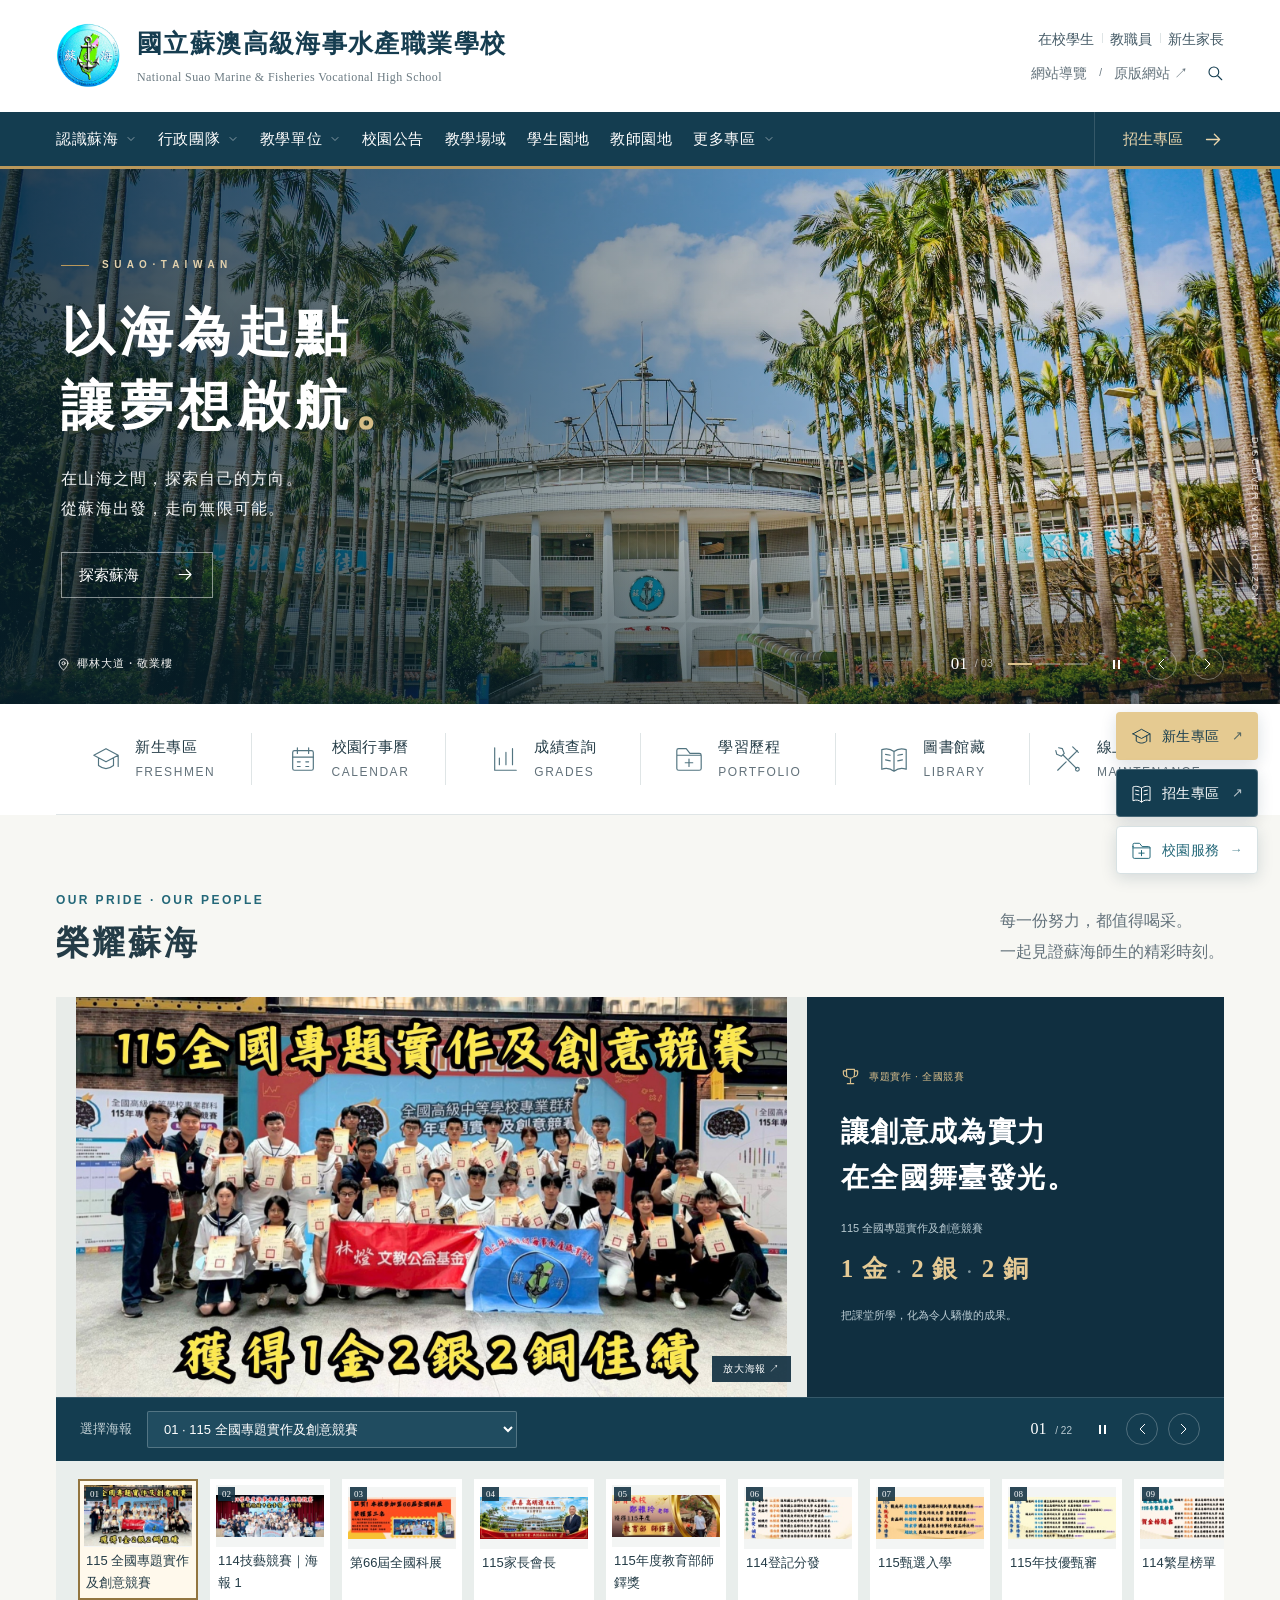
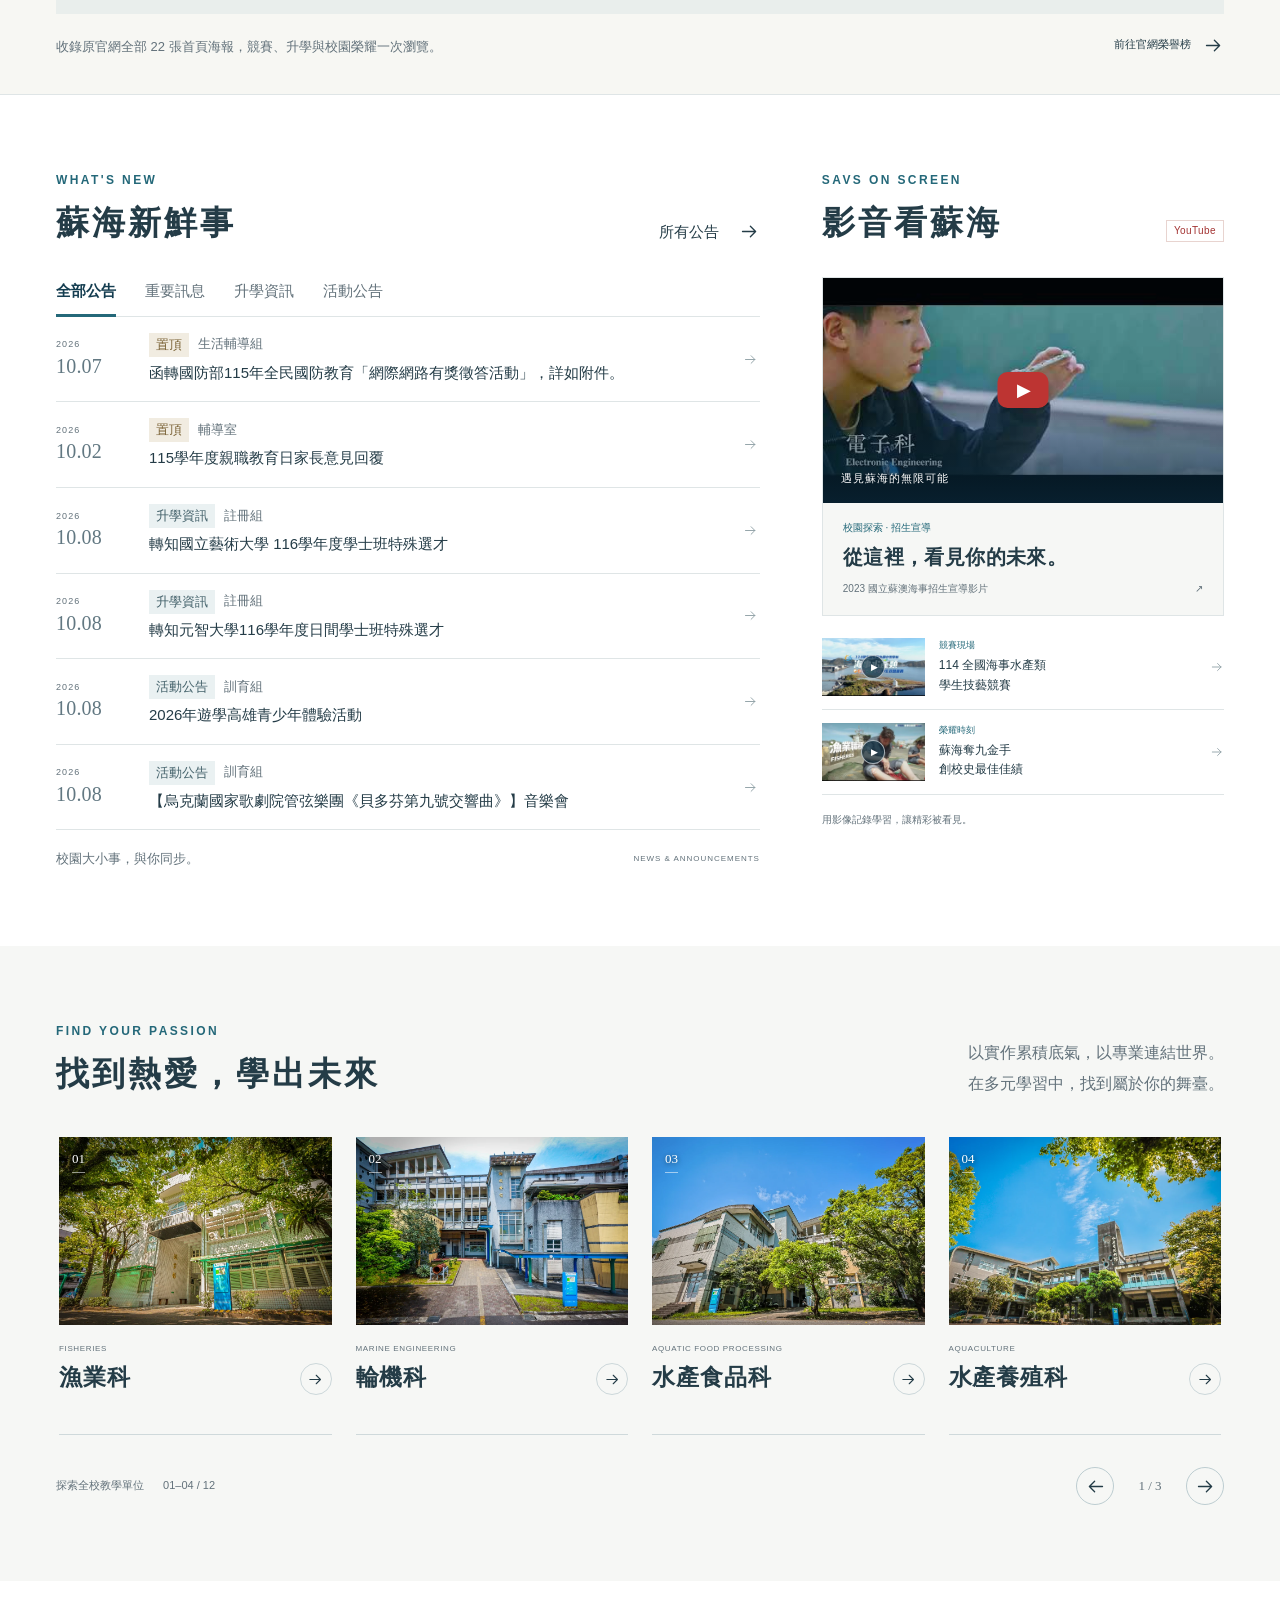
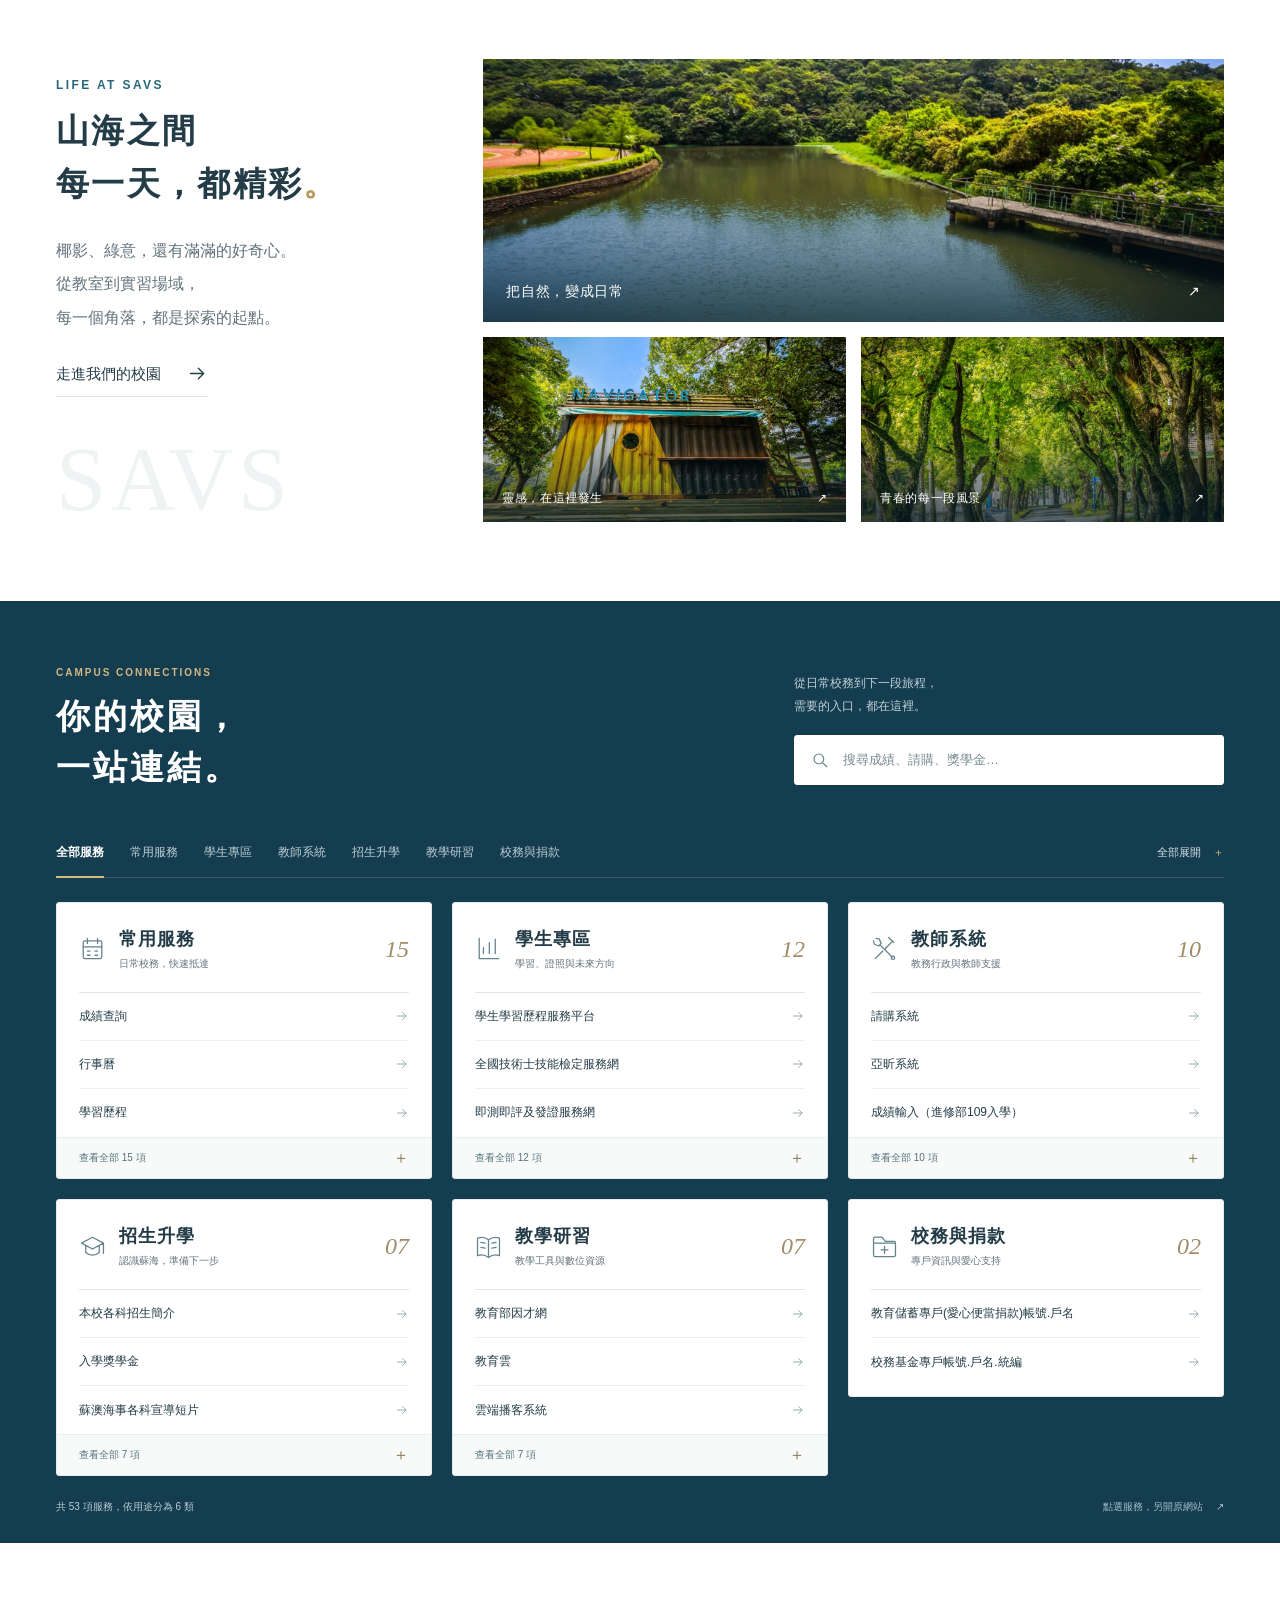
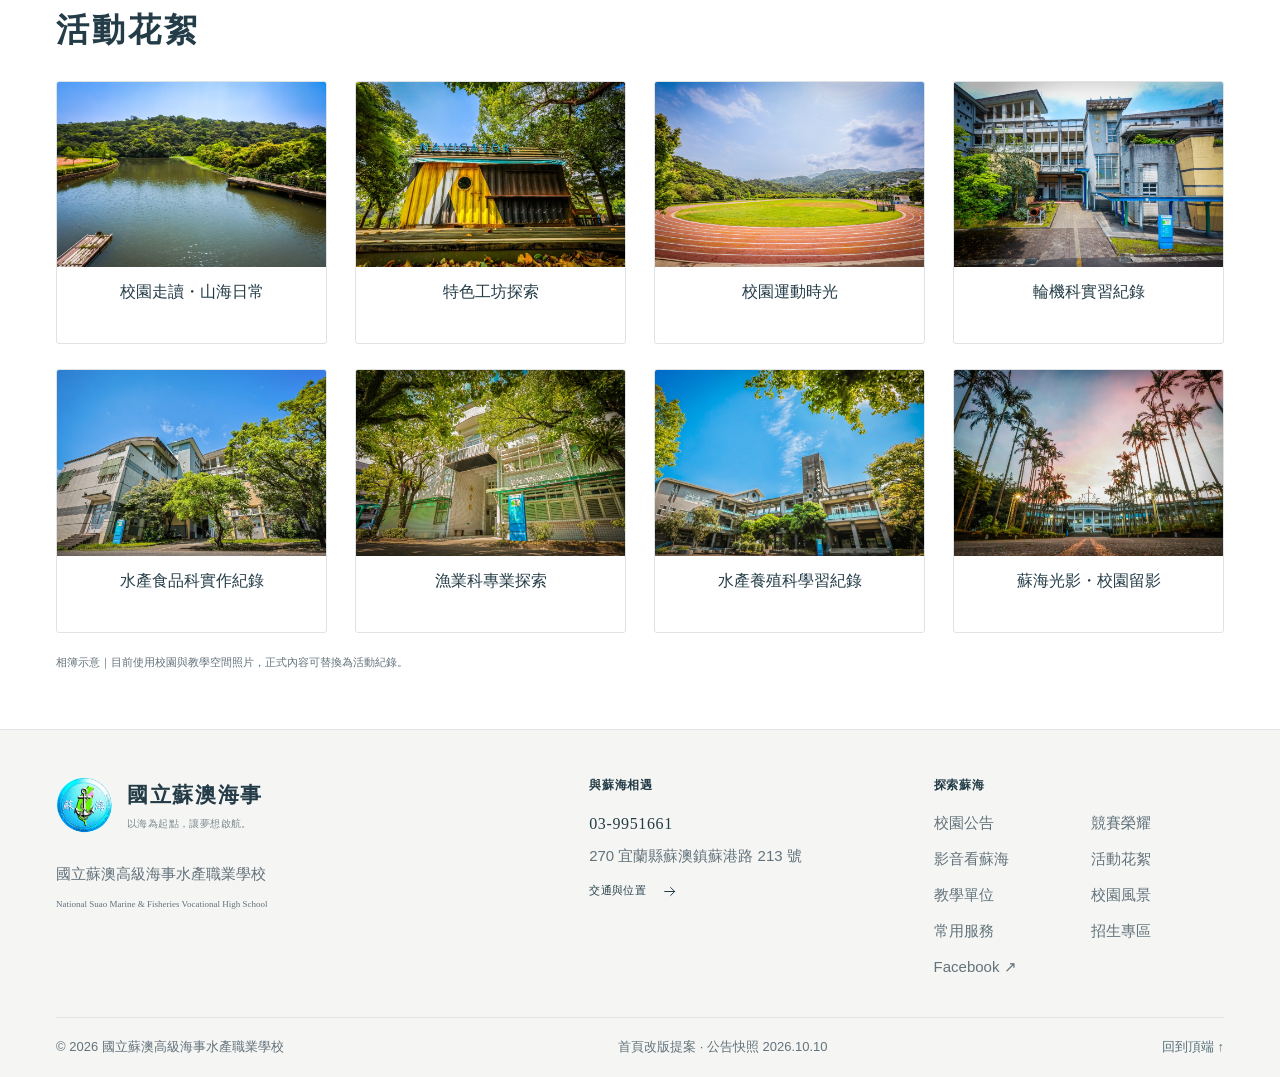
<file: index.html>
<!doctype html>
<html lang="zh-Hant">
<head>
  <meta charset="utf-8">
  <meta name="viewport" content="width=device-width, initial-scale=1">
  <meta name="description" content="國立蘇澳高級海事水產職業學校。以海為起點，讓夢想啟航。探索校園、教學特色與最新消息。">
  <meta name="theme-color" content="#143d50">
  <title>國立蘇澳海事｜以海為起點，讓夢想啟航</title>
  <link rel="icon" href="assets/school-emblem.png">
  <link rel="preload" as="image" href="assets/hero-campus.webp">
  <link rel="stylesheet" href="style.css">
  <script src="news-data.js" defer></script>
  <script src="activities-data.js" defer></script>
  <script src="services-data.js" defer></script>
  <script src="script.js" defer></script>
</head>
<body>
  <a class="skip-link" href="#main">跳至主要內容</a>
  <svg xmlns="http://www.w3.org/2000/svg" class="icon-library" aria-hidden="true">
    <symbol id="i-arrow" viewBox="0 0 24 24"><path d="M4 12h15m-6-6 6 6-6 6"/></symbol>
    <symbol id="i-chevron" viewBox="0 0 24 24"><path d="m8 5 7 7-7 7"/></symbol>
    <symbol id="i-down" viewBox="0 0 24 24"><path d="m6 9 6 6 6-6"/></symbol>
    <symbol id="i-search" viewBox="0 0 24 24"><circle cx="10.5" cy="10.5" r="6.5"/><path d="m16 16 5 5"/></symbol>
    <symbol id="i-cap" viewBox="0 0 32 32"><path d="m3 12 13-7 13 7-13 7-13-7Zm5 3v8c5 4 11 4 16 0v-8m5-3v12"/></symbol>
    <symbol id="i-calendar" viewBox="0 0 32 32"><rect x="5" y="7" width="22" height="21" rx="2"/><path d="M10 4v6m12-6v6M5 14h22m-17 5h3m6 0h3m-12 5h3m6 0h3"/></symbol>
    <symbol id="i-chart" viewBox="0 0 32 32"><path d="M5 4v24h23M10 22v-7m7 7V9m7 13V5"/></symbol>
    <symbol id="i-book" viewBox="0 0 32 32"><path d="M16 8C11 4 6 5 3 6v21c5-2 9-1 13 2 4-3 8-4 13-2V6c-3-1-8-2-13 2Zm0 0v21M7 11l5 1m-5 5 5 1m8-6 5-1m-5 7 5-1"/></symbol>
    <symbol id="i-folder" viewBox="0 0 32 32"><path d="M3 10V7a2 2 0 0 1 2-2h8l4 5h10a2 2 0 0 1 2 2v14a2 2 0 0 1-2 2H5a2 2 0 0 1-2-2V10Zm0 2h26m-13 4v8m-4-4h8"/></symbol>
    <symbol id="i-tools" viewBox="0 0 32 32"><path d="m6 4 4 1 2 5-3 3-5-2-1-4m8 5 14 14m-8-10 9-9m-5-4 6 6M5 28l9-9"/><circle cx="26" cy="27" r="2"/></symbol>
    <symbol id="i-pin" viewBox="0 0 24 24"><path d="M19 10c0 5-7 11-7 11S5 15 5 10a7 7 0 1 1 14 0Z"/><circle cx="12" cy="10" r="2.5"/></symbol>
    <symbol id="i-close" viewBox="0 0 24 24"><path d="m6 6 12 12M6 18 18 6"/></symbol>
    <symbol id="i-trophy" viewBox="0 0 24 24"><path d="M7 3h10v6a5 5 0 0 1-10 0V3Zm0 2H3v3a4 4 0 0 0 5 4m9-7h4v3a4 4 0 0 1-5 4m-4 2v6m-4 1h8"/></symbol>
  </svg>

  <header class="site-header" id="top">
    <div class="masthead wrap">
      <a class="brand" href="index.html" aria-label="國立蘇澳海事首頁">
        <img src="assets/school-emblem.png" width="66" height="66" alt="蘇澳海事校徽">
        <span class="brand-copy"><span class="school-name">國立蘇澳高級海事水產職業學校</span><span class="school-english" lang="en">National Suao Marine &amp; Fisheries Vocational High School</span></span>
      </a>
      <div class="header-actions">
        <div class="audience-links"><a href="#services" data-audience="students">在校學生</a><a href="#services" data-audience="staff">教職員</a><a href="#services" data-audience="families">新生家長</a></div>
        <div class="utility-links"><a href="#sitemap">網站導覽</a><span aria-hidden="true">/</span><a href="https://www.savs.ilc.edu.tw/home" target="_blank" rel="noopener">原版網站 ↗</a><button class="search-toggle" aria-label="搜尋首頁" aria-haspopup="dialog"><svg class="icon"><use href="#i-search"/></svg></button></div>
      </div>
      <div class="mobile-controls"><button class="search-toggle" aria-label="搜尋首頁" aria-haspopup="dialog"><svg class="icon"><use href="#i-search"/></svg></button><button class="menu-toggle" aria-label="開啟主選單" aria-expanded="false" aria-controls="main-nav"><span></span><span></span><span></span></button></div>
    </div>
    <div class="nav-shell">
      <nav class="main-nav wrap" id="main-nav" aria-label="主選單">
        <div class="nav-items">
          <details class="nav-group"><summary>認識蘇海 <svg class="icon"><use href="#i-down"/></svg></summary><div class="dropdown"><a href="https://www.savs.ilc.edu.tw/ischool/publish_page/0?cid=1228">學校簡史</a><a href="https://www.savs.ilc.edu.tw/ischool/publish_page/0?cid=1227">歷任校長</a><a href="#campus">校園風景</a><a href="https://www.savs.ilc.edu.tw/ischool/publish_page/0?cid=1232">交通路線</a></div></details>
          <details class="nav-group"><summary>行政團隊 <svg class="icon"><use href="#i-down"/></svg></summary><div class="dropdown"><a href="https://www.savs.ilc.edu.tw/ischool/publish_page/2">校長室</a><a href="https://www.savs.ilc.edu.tw/ischool/publish_page/3">教務處</a><a href="https://www.savs.ilc.edu.tw/ischool/publish_page/4">學務處</a><a href="https://www.savs.ilc.edu.tw/ischool/publish_page/5">實習處</a><a href="https://www.savs.ilc.edu.tw/ischool/publish_page/6">輔導室</a><a href="https://www.savs.ilc.edu.tw/ischool/publish_page/7">圖書館</a><a href="https://www.savs.ilc.edu.tw/ischool/publish_page/8">總務處</a><a href="https://www.savs.ilc.edu.tw/ischool/publish_page/9">人事室</a><a href="https://www.savs.ilc.edu.tw/ischool/publish_page/10">主計室</a><a href="https://www.savs.ilc.edu.tw/ischool/publish_page/11">進修部</a></div></details>
          <details class="nav-group"><summary>教學單位 <svg class="icon"><use href="#i-down"/></svg></summary><div class="dropdown"><a href="#departments">科別探索</a><a href="fishery.html">漁業科</a><a href="https://www.savs.ilc.edu.tw/ischool/publish_page/31">輪機科</a><a href="https://www.savs.ilc.edu.tw/ischool/publish_page/32">水產食品科</a><a href="https://www.savs.ilc.edu.tw/ischool/publish_page/33">水產養殖科</a><a href="https://www.savs.ilc.edu.tw/ischool/publish_page/34">電子科</a><a href="https://www.savs.ilc.edu.tw/ischool/publish_page/35">航運管理科</a><a href="https://www.savs.ilc.edu.tw/ischool/publish_page/36">觀光事業科（餐飲技術科）</a><a href="https://www.savs.ilc.edu.tw/ischool/publish_page/37">烘培食品科</a><a href="https://www.savs.ilc.edu.tw/ischool/publish_page/38">體育班</a><a href="https://www.savs.ilc.edu.tw/ischool/publish_page/39">國文科</a><a href="https://www.savs.ilc.edu.tw/ischool/publish_page/40/?cid=990">英文科</a><a href="https://www.savs.ilc.edu.tw/ischool/publish_page/41">數理科</a></div></details>
          <a class="nav-link" href="#news">校園公告</a>
          <a class="nav-link" href="#campus">教學場域</a>
          <a class="nav-link" href="#services" data-audience="students">學生園地</a>
          <a class="nav-link" href="#services" data-audience="staff">教師園地</a>
          <details class="nav-group"><summary>更多專區 <svg class="icon"><use href="#i-down"/></svg></summary><div class="dropdown dropdown-right"><a href="#honors">競賽榮耀</a><a href="#videos">影音看蘇海</a><a href="#activities">活動花絮</a><a href="https://www.savs.ilc.edu.tw/ischool/publish_page/16">優質計畫</a><a href="https://www.savs.ilc.edu.tw/ischool/publish_page/17">均質計畫</a><a href="https://www.savs.ilc.edu.tw/ischool/publish_page/22">家長會</a><a href="https://www.savs.ilc.edu.tw/ischool/publish_page/42">校友會</a><a href="https://www.savs.ilc.edu.tw/ischool/publish_page/43">教師會</a><a href="https://www.savs.ilc.edu.tw/ischool/publish_page/45">教育基金會</a></div></details>
        </div>
        <a class="nav-admission" href="https://www.savs.ilc.edu.tw/ischool/publish_page/117/">招生專區 <svg class="icon"><use href="#i-arrow"/></svg></a>
      </nav>
    </div>
  </header>

  <main id="main">
    <section class="hero" aria-roledescription="輪播" aria-label="遇見蘇海" tabindex="0">
      <div class="hero-photos">
        <img class="hero-photo is-active" src="assets/hero-campus.webp" alt="晴空下的蘇澳海事敬業樓與椰林大道" width="2400" height="1600" fetchpriority="high">
        <img class="hero-photo" src="assets/hero-evening.webp" alt="夕照映照蘇澳海事椰林與敬業樓" width="2000" height="1333" loading="lazy" aria-hidden="true">
        <img class="hero-photo" src="assets/hero-sports.webp" alt="青山環抱的蘇澳海事運動場" width="2000" height="1333" loading="lazy" aria-hidden="true">
      </div>
      <div class="hero-shade"></div>
      <div class="hero-inner wrap">
        <div class="hero-copy"><p class="eyebrow"><span></span> S U A O · T A I W A N</p><h1>以海為起點<br>讓夢想啟航<span class="gold-dot">。</span></h1><p class="hero-description">在山海之間，探索自己的方向。<br>從蘇海出發，走向無限可能。</p><a class="hero-cta" href="#departments">探索蘇海 <svg class="icon"><use href="#i-arrow"/></svg></a></div>
        <div class="hero-bottom"><span class="hero-location"><svg class="icon"><use href="#i-pin"/></svg><span id="slide-caption">椰林大道・敬業樓</span></span><div class="slider-controls"><span class="slide-count"><b id="slide-number">01</b><span>/ 03</span></span><div class="slide-dots" aria-label="選擇校園照片"><button class="is-active" data-slide="0" aria-label="第 1 張：椰林大道" aria-current="true"></button><button data-slide="1" aria-label="第 2 張：夕照蘇海" aria-current="false"></button><button data-slide="2" aria-label="第 3 張：綠茵操場" aria-current="false"></button></div><button class="slide-pause" aria-label="暫停輪播" aria-pressed="false"><span class="pause-glyph" aria-hidden="true"></span></button><button class="slide-arrow" id="prev-slide" aria-label="上一張照片"><svg class="icon"><use href="#i-chevron"/></svg></button><button class="slide-arrow" id="next-slide" aria-label="下一張照片"><svg class="icon"><use href="#i-chevron"/></svg></button></div></div>
      </div>
      <span class="hero-side-label" aria-hidden="true">DISCOVER YOUR HORIZON</span>
    </section>

    <nav class="quick-links wrap" aria-label="常用服務">
      <a href="https://www.savs.ilc.edu.tw/ischool/publish_page/115/"><svg class="quick-icon"><use href="#i-cap"/></svg><span>新生專區<small>FRESHMEN</small></span><svg class="icon quick-arrow"><use href="#i-arrow"/></svg></a>
      <a href="https://www.savs.ilc.edu.tw/ischool/publish_page/27/?cid=692"><svg class="quick-icon"><use href="#i-calendar"/></svg><span>校園行事曆<small>CALENDAR</small></span><svg class="icon quick-arrow"><use href="#i-arrow"/></svg></a>
      <a href="https://savs-ilc.k12ea.gov.tw/SCH_UI/"><svg class="quick-icon"><use href="#i-chart"/></svg><span>成績查詢<small>GRADES</small></span><svg class="icon quick-arrow"><use href="#i-arrow"/></svg></a>
      <a href="https://epf-mlife.k12ea.gov.tw/Portal.do"><svg class="quick-icon"><use href="#i-folder"/></svg><span>學習歷程<small>PORTFOLIO</small></span><svg class="icon quick-arrow"><use href="#i-arrow"/></svg></a>
      <a href="https://library.savs.ilc.edu.tw/webopac7/index.php"><svg class="quick-icon"><use href="#i-book"/></svg><span>圖書館藏<small>LIBRARY</small></span><svg class="icon quick-arrow"><use href="#i-arrow"/></svg></a>
      <a href="https://www.savs.ilc.edu.tw/ischool/public/repair/index.php?bid=8"><svg class="quick-icon"><use href="#i-tools"/></svg><span>線上報修<small>MAINTENANCE</small></span><svg class="icon quick-arrow"><use href="#i-arrow"/></svg></a>
    </nav>

    <section class="awards-section section-space" id="honors" aria-labelledby="awards-title">
      <div class="wrap">
        <div class="section-heading"><div><p class="eyebrow">OUR PRIDE · OUR PEOPLE</p><h2 id="awards-title">榮耀蘇海</h2></div><p class="section-intro">每一份努力，都值得喝采。<br>一起見證蘇海師生的精彩時刻。</p></div>
        <div class="awards-carousel" aria-roledescription="輪播" aria-label="榮耀蘇海海報" tabindex="0">
          <div class="award-slide" role="group" aria-roledescription="投影片" aria-label="第 1 張，共 22 張">
            <button class="award-photo" data-poster="assets/honors/poster-09.jpg" data-poster-title="115 全國專題實作及創意競賽" aria-label="放大115 全國專題實作及創意競賽海報" aria-haspopup="dialog"><img src="assets/honors/poster-09.jpg" alt="115 全國專題實作及創意競賽完整海報" width="1800" height="1012" loading="lazy"><span class="award-expand">放大海報 ↗</span></button>
            <div class="award-story"><span class="award-category"><svg class="icon"><use href="#i-trophy"/></svg> 專題實作 · 全國競賽</span><h3>讓創意成為實力<br>在全國舞臺發光。</h3><p>115 全國專題實作及創意競賽</p><strong class="award-result">1 金 <span>·</span> 2 銀 <span>·</span> 2 銅</strong><span class="award-note">把課堂所學，化為令人驕傲的成果。</span></div>
          </div>
          <div class="award-slide" role="group" aria-roledescription="投影片" aria-label="第 2 張，共 22 張" hidden>
            <button class="award-photo" data-poster="assets/honors/poster-19.png" data-poster-title="114技藝競賽｜海報 1" aria-label="放大114技藝競賽｜海報 1海報" aria-haspopup="dialog"><img src="assets/honors/poster-19.png" alt="114技藝競賽｜海報 1完整海報" width="1800" height="700" loading="lazy"><span class="award-expand">放大海報 ↗</span></button>
            <div class="award-story"><span class="award-category"><svg class="icon"><use href="#i-trophy"/></svg> 技藝競賽 · 金手榮耀</span><h3>用雙手練就專業<br>讓技藝綻放光芒。</h3><p>114技藝競賽｜海報 1</p><strong class="award-result">9 金手獎 <span>·</span> 5 優勝</strong><span class="award-note">每一次練習，都是走向卓越的累積。</span></div>
          </div>
          <div class="award-slide" role="group" aria-roledescription="投影片" aria-label="第 3 張，共 22 張" hidden>
            <button class="award-photo" data-poster="assets/honors/poster-03.jpg" data-poster-title="第66屆全國科展" aria-label="放大第66屆全國科展海報" aria-haspopup="dialog"><img src="assets/honors/poster-03.jpg" alt="第66屆全國科展完整海報" width="1800" height="700" loading="lazy"><span class="award-expand">放大海報 ↗</span></button>
            <div class="award-story"><span class="award-category"><svg class="icon"><use href="#i-trophy"/></svg> 科學探索 · 研究成果</span><h3>從好奇出發<br>讓探索走得更遠。</h3><p>第66屆全國科展</p><strong class="award-result">全國第三名</strong><span class="award-note">在實驗與探索之間，找到新的可能。</span></div>
          </div>
          <div class="award-slide" role="group" aria-roledescription="投影片" aria-label="第 4 張，共 22 張" hidden>
            <button class="award-photo" data-poster="assets/honors/poster-01.png" data-poster-title="115家長會長" aria-label="放大115家長會長海報" aria-haspopup="dialog"><img src="assets/honors/poster-01.png" alt="115家長會長完整海報" width="1800" height="701" loading="lazy"><span class="award-expand">放大海報 ↗</span></button>
            <div class="award-story"><span class="award-category"><svg class="icon"><use href="#i-trophy"/></svg> 校園消息</span><h3>115家長會長</h3><p>校園消息 · 國立蘇澳海事</p><span class="award-note">點選海報，查看完整內容與名單。</span></div>
          </div>
          <div class="award-slide" role="group" aria-roledescription="投影片" aria-label="第 5 張，共 22 張" hidden>
            <button class="award-photo" data-poster="assets/honors/poster-02.jpg" data-poster-title="115年度教育部師鐸獎" aria-label="放大115年度教育部師鐸獎海報" aria-haspopup="dialog"><img src="assets/honors/poster-02.jpg" alt="115年度教育部師鐸獎完整海報" width="1800" height="700" loading="lazy"><span class="award-expand">放大海報 ↗</span></button>
            <div class="award-story"><span class="award-category"><svg class="icon"><use href="#i-trophy"/></svg> 師生表揚</span><h3>115年度教育部師鐸獎</h3><p>師生表揚 · 國立蘇澳海事</p><span class="award-note">點選海報，查看完整內容與名單。</span></div>
          </div>
          <div class="award-slide" role="group" aria-roledescription="投影片" aria-label="第 6 張，共 22 張" hidden>
            <button class="award-photo" data-poster="assets/honors/poster-04.jpg" data-poster-title="114登記分發" aria-label="放大114登記分發海報" aria-haspopup="dialog"><img src="assets/honors/poster-04.jpg" alt="114登記分發完整海報" width="1800" height="700" loading="lazy"><span class="award-expand">放大海報 ↗</span></button>
            <div class="award-story"><span class="award-category"><svg class="icon"><use href="#i-trophy"/></svg> 升學榜單</span><h3>114登記分發</h3><p>升學榜單 · 國立蘇澳海事</p><span class="award-note">點選海報，查看完整內容與名單。</span></div>
          </div>
          <div class="award-slide" role="group" aria-roledescription="投影片" aria-label="第 7 張，共 22 張" hidden>
            <button class="award-photo" data-poster="assets/honors/poster-05.jpg" data-poster-title="115甄選入學" aria-label="放大115甄選入學海報" aria-haspopup="dialog"><img src="assets/honors/poster-05.jpg" alt="115甄選入學完整海報" width="1800" height="700" loading="lazy"><span class="award-expand">放大海報 ↗</span></button>
            <div class="award-story"><span class="award-category"><svg class="icon"><use href="#i-trophy"/></svg> 升學榜單</span><h3>115甄選入學</h3><p>升學榜單 · 國立蘇澳海事</p><span class="award-note">點選海報，查看完整內容與名單。</span></div>
          </div>
          <div class="award-slide" role="group" aria-roledescription="投影片" aria-label="第 8 張，共 22 張" hidden>
            <button class="award-photo" data-poster="assets/honors/poster-06.jpg" data-poster-title="115年技優甄審" aria-label="放大115年技優甄審海報" aria-haspopup="dialog"><img src="assets/honors/poster-06.jpg" alt="115年技優甄審完整海報" width="1800" height="700" loading="lazy"><span class="award-expand">放大海報 ↗</span></button>
            <div class="award-story"><span class="award-category"><svg class="icon"><use href="#i-trophy"/></svg> 升學榜單</span><h3>115年技優甄審</h3><p>升學榜單 · 國立蘇澳海事</p><span class="award-note">點選海報，查看完整內容與名單。</span></div>
          </div>
          <div class="award-slide" role="group" aria-roledescription="投影片" aria-label="第 9 張，共 22 張" hidden>
            <button class="award-photo" data-poster="assets/honors/poster-07.jpg" data-poster-title="114繁星榜單" aria-label="放大114繁星榜單海報" aria-haspopup="dialog"><img src="assets/honors/poster-07.jpg" alt="114繁星榜單完整海報" width="1800" height="700" loading="lazy"><span class="award-expand">放大海報 ↗</span></button>
            <div class="award-story"><span class="award-category"><svg class="icon"><use href="#i-trophy"/></svg> 升學榜單</span><h3>114繁星榜單</h3><p>升學榜單 · 國立蘇澳海事</p><span class="award-note">點選海報，查看完整內容與名單。</span></div>
          </div>
          <div class="award-slide" role="group" aria-roledescription="投影片" aria-label="第 10 張，共 22 張" hidden>
            <button class="award-photo" data-poster="assets/honors/poster-08.jpg" data-poster-title="114體育" aria-label="放大114體育海報" aria-haspopup="dialog"><img src="assets/honors/poster-08.jpg" alt="114體育完整海報" width="1800" height="700" loading="lazy"><span class="award-expand">放大海報 ↗</span></button>
            <div class="award-story"><span class="award-category"><svg class="icon"><use href="#i-trophy"/></svg> 升學榜單</span><h3>114體育</h3><p>升學榜單 · 國立蘇澳海事</p><span class="award-note">點選海報，查看完整內容與名單。</span></div>
          </div>
          <div class="award-slide" role="group" aria-roledescription="投影片" aria-label="第 11 張，共 22 張" hidden>
            <button class="award-photo" data-poster="assets/honors/poster-10.jpg" data-poster-title="全國教育績優人員" aria-label="放大全國教育績優人員海報" aria-haspopup="dialog"><img src="assets/honors/poster-10.jpg" alt="全國教育績優人員完整海報" width="1800" height="700" loading="lazy"><span class="award-expand">放大海報 ↗</span></button>
            <div class="award-story"><span class="award-category"><svg class="icon"><use href="#i-trophy"/></svg> 師生表揚</span><h3>全國教育績優人員</h3><p>師生表揚 · 國立蘇澳海事</p><span class="award-note">點選海報，查看完整內容與名單。</span></div>
          </div>
          <div class="award-slide" role="group" aria-roledescription="投影片" aria-label="第 12 張，共 22 張" hidden>
            <button class="award-photo" data-poster="assets/honors/poster-11.jpg" data-poster-title="114技優保送" aria-label="放大114技優保送海報" aria-haspopup="dialog"><img src="assets/honors/poster-11.jpg" alt="114技優保送完整海報" width="1800" height="700" loading="lazy"><span class="award-expand">放大海報 ↗</span></button>
            <div class="award-story"><span class="award-category"><svg class="icon"><use href="#i-trophy"/></svg> 升學榜單</span><h3>114技優保送</h3><p>升學榜單 · 國立蘇澳海事</p><span class="award-note">點選海報，查看完整內容與名單。</span></div>
          </div>
          <div class="award-slide" role="group" aria-roledescription="投影片" aria-label="第 13 張，共 22 張" hidden>
            <button class="award-photo" data-poster="assets/honors/poster-12.png" data-poster-title="114漁業科榜單" aria-label="放大114漁業科榜單海報" aria-haspopup="dialog"><img src="assets/honors/poster-12.png" alt="114漁業科榜單完整海報" width="1800" height="700" loading="lazy"><span class="award-expand">放大海報 ↗</span></button>
            <div class="award-story"><span class="award-category"><svg class="icon"><use href="#i-trophy"/></svg> 升學榜單</span><h3>114漁業科榜單</h3><p>升學榜單 · 國立蘇澳海事</p><span class="award-note">點選海報，查看完整內容與名單。</span></div>
          </div>
          <div class="award-slide" role="group" aria-roledescription="投影片" aria-label="第 14 張，共 22 張" hidden>
            <button class="award-photo" data-poster="assets/honors/poster-13.png" data-poster-title="114體育班單獨招生" aria-label="放大114體育班單獨招生海報" aria-haspopup="dialog"><img src="assets/honors/poster-13.png" alt="114體育班單獨招生完整海報" width="1800" height="700" loading="lazy"><span class="award-expand">放大海報 ↗</span></button>
            <div class="award-story"><span class="award-category"><svg class="icon"><use href="#i-trophy"/></svg> 招生資訊</span><h3>114體育班單獨招生</h3><p>招生資訊 · 國立蘇澳海事</p><span class="award-note">點選海報，查看完整內容與名單。</span></div>
          </div>
          <div class="award-slide" role="group" aria-roledescription="投影片" aria-label="第 15 張，共 22 張" hidden>
            <button class="award-photo" data-poster="assets/honors/poster-14.jpg" data-poster-title="114原住民專班" aria-label="放大114原住民專班海報" aria-haspopup="dialog"><img src="assets/honors/poster-14.jpg" alt="114原住民專班完整海報" width="1800" height="700" loading="lazy"><span class="award-expand">放大海報 ↗</span></button>
            <div class="award-story"><span class="award-category"><svg class="icon"><use href="#i-trophy"/></svg> 招生資訊</span><h3>114原住民專班</h3><p>招生資訊 · 國立蘇澳海事</p><span class="award-note">點選海報，查看完整內容與名單。</span></div>
          </div>
          <div class="award-slide" role="group" aria-roledescription="投影片" aria-label="第 16 張，共 22 張" hidden>
            <button class="award-photo" data-poster="assets/honors/poster-15.jpg" data-poster-title="114體育錄取" aria-label="放大114體育錄取海報" aria-haspopup="dialog"><img src="assets/honors/poster-15.jpg" alt="114體育錄取完整海報" width="1800" height="700" loading="lazy"><span class="award-expand">放大海報 ↗</span></button>
            <div class="award-story"><span class="award-category"><svg class="icon"><use href="#i-trophy"/></svg> 升學榜單</span><h3>114體育錄取</h3><p>升學榜單 · 國立蘇澳海事</p><span class="award-note">點選海報，查看完整內容與名單。</span></div>
          </div>
          <div class="award-slide" role="group" aria-roledescription="投影片" aria-label="第 17 張，共 22 張" hidden>
            <button class="award-photo" data-poster="assets/honors/poster-16.jpg" data-poster-title="114體育錄取2" aria-label="放大114體育錄取2海報" aria-haspopup="dialog"><img src="assets/honors/poster-16.jpg" alt="114體育錄取2完整海報" width="1800" height="700" loading="lazy"><span class="award-expand">放大海報 ↗</span></button>
            <div class="award-story"><span class="award-category"><svg class="icon"><use href="#i-trophy"/></svg> 升學榜單</span><h3>114體育錄取2</h3><p>升學榜單 · 國立蘇澳海事</p><span class="award-note">點選海報，查看完整內容與名單。</span></div>
          </div>
          <div class="award-slide" role="group" aria-roledescription="投影片" aria-label="第 18 張，共 22 張" hidden>
            <button class="award-photo" data-poster="assets/honors/poster-17.jpg" data-poster-title="114特殊選才｜海報 1" aria-label="放大114特殊選才｜海報 1海報" aria-haspopup="dialog"><img src="assets/honors/poster-17.jpg" alt="114特殊選才｜海報 1完整海報" width="1800" height="700" loading="lazy"><span class="award-expand">放大海報 ↗</span></button>
            <div class="award-story"><span class="award-category"><svg class="icon"><use href="#i-trophy"/></svg> 升學榜單</span><h3>114特殊選才｜海報 1</h3><p>升學榜單 · 國立蘇澳海事</p><span class="award-note">點選海報，查看完整內容與名單。</span></div>
          </div>
          <div class="award-slide" role="group" aria-roledescription="投影片" aria-label="第 19 張，共 22 張" hidden>
            <button class="award-photo" data-poster="assets/honors/poster-18.png" data-poster-title="114特殊選才｜海報 2" aria-label="放大114特殊選才｜海報 2海報" aria-haspopup="dialog"><img src="assets/honors/poster-18.png" alt="114特殊選才｜海報 2完整海報" width="1800" height="700" loading="lazy"><span class="award-expand">放大海報 ↗</span></button>
            <div class="award-story"><span class="award-category"><svg class="icon"><use href="#i-trophy"/></svg> 升學榜單</span><h3>114特殊選才｜海報 2</h3><p>升學榜單 · 國立蘇澳海事</p><span class="award-note">點選海報，查看完整內容與名單。</span></div>
          </div>
          <div class="award-slide" role="group" aria-roledescription="投影片" aria-label="第 20 張，共 22 張" hidden>
            <button class="award-photo" data-poster="assets/honors/poster-20.png" data-poster-title="114技藝競賽｜海報 2" aria-label="放大114技藝競賽｜海報 2海報" aria-haspopup="dialog"><img src="assets/honors/poster-20.png" alt="114技藝競賽｜海報 2完整海報" width="1800" height="700" loading="lazy"><span class="award-expand">放大海報 ↗</span></button>
            <div class="award-story"><span class="award-category"><svg class="icon"><use href="#i-trophy"/></svg> 競賽榮耀</span><h3>114技藝競賽｜海報 2</h3><p>競賽榮耀 · 國立蘇澳海事</p><span class="award-note">點選海報，查看完整內容與名單。</span></div>
          </div>
          <div class="award-slide" role="group" aria-roledescription="投影片" aria-label="第 21 張，共 22 張" hidden>
            <button class="award-photo" data-poster="assets/honors/poster-21.png" data-poster-title="114技藝競賽｜海報 3" aria-label="放大114技藝競賽｜海報 3海報" aria-haspopup="dialog"><img src="assets/honors/poster-21.png" alt="114技藝競賽｜海報 3完整海報" width="1800" height="700" loading="lazy"><span class="award-expand">放大海報 ↗</span></button>
            <div class="award-story"><span class="award-category"><svg class="icon"><use href="#i-trophy"/></svg> 競賽榮耀</span><h3>114技藝競賽｜海報 3</h3><p>競賽榮耀 · 國立蘇澳海事</p><span class="award-note">點選海報，查看完整內容與名單。</span></div>
          </div>
          <div class="award-slide" role="group" aria-roledescription="投影片" aria-label="第 22 張，共 22 張" hidden>
            <button class="award-photo" data-poster="assets/honors/poster-22.png" data-poster-title="114技藝競賽｜海報 4" aria-label="放大114技藝競賽｜海報 4海報" aria-haspopup="dialog"><img src="assets/honors/poster-22.png" alt="114技藝競賽｜海報 4完整海報" width="1800" height="700" loading="lazy"><span class="award-expand">放大海報 ↗</span></button>
            <div class="award-story"><span class="award-category"><svg class="icon"><use href="#i-trophy"/></svg> 競賽榮耀</span><h3>114技藝競賽｜海報 4</h3><p>競賽榮耀 · 國立蘇澳海事</p><span class="award-note">點選海報，查看完整內容與名單。</span></div>
          </div>
          <div class="awards-toolbar">
            <label class="award-selector" for="award-select"><span>選擇海報</span><select id="award-select" aria-label="選擇榮耀海報"><option value="0">01 · 115 全國專題實作及創意競賽</option><option value="1">02 · 114技藝競賽｜海報 1</option><option value="2">03 · 第66屆全國科展</option><option value="3">04 · 115家長會長</option><option value="4">05 · 115年度教育部師鐸獎</option><option value="5">06 · 114登記分發</option><option value="6">07 · 115甄選入學</option><option value="7">08 · 115年技優甄審</option><option value="8">09 · 114繁星榜單</option><option value="9">10 · 114體育</option><option value="10">11 · 全國教育績優人員</option><option value="11">12 · 114技優保送</option><option value="12">13 · 114漁業科榜單</option><option value="13">14 · 114體育班單獨招生</option><option value="14">15 · 114原住民專班</option><option value="15">16 · 114體育錄取</option><option value="16">17 · 114體育錄取2</option><option value="17">18 · 114特殊選才｜海報 1</option><option value="18">19 · 114特殊選才｜海報 2</option><option value="19">20 · 114技藝競賽｜海報 2</option><option value="20">21 · 114技藝競賽｜海報 3</option><option value="21">22 · 114技藝競賽｜海報 4</option></select></label>
            <div class="award-controls"><span class="award-count"><b id="award-number">01</b> / 22</span><button id="award-pause" aria-label="暫停榮耀輪播" aria-pressed="false"><span class="pause-glyph" aria-hidden="true"></span></button><button id="award-prev" aria-label="上一張榮耀海報"><svg class="icon"><use href="#i-chevron"/></svg></button><button id="award-next" aria-label="下一張榮耀海報"><svg class="icon"><use href="#i-chevron"/></svg></button></div>
          </div>
          <div class="award-picks award-thumbnails" aria-label="選擇全部榮耀海報">
            <button data-award="0" aria-current="true" aria-label="第1張：115 全國專題實作及創意競賽"><img src="assets/honors/poster-09-thumb.jpg" alt="" loading="lazy" width="260" height="150"><span>01</span><small>115 全國專題實作及創意競賽</small></button>
            <button data-award="1" aria-current="false" aria-label="第2張：114技藝競賽｜海報 1"><img src="assets/honors/poster-19-thumb.jpg" alt="" loading="lazy" width="260" height="150"><span>02</span><small>114技藝競賽｜海報 1</small></button>
            <button data-award="2" aria-current="false" aria-label="第3張：第66屆全國科展"><img src="assets/honors/poster-03-thumb.jpg" alt="" loading="lazy" width="260" height="150"><span>03</span><small>第66屆全國科展</small></button>
            <button data-award="3" aria-current="false" aria-label="第4張：115家長會長"><img src="assets/honors/poster-01-thumb.jpg" alt="" loading="lazy" width="260" height="150"><span>04</span><small>115家長會長</small></button>
            <button data-award="4" aria-current="false" aria-label="第5張：115年度教育部師鐸獎"><img src="assets/honors/poster-02-thumb.jpg" alt="" loading="lazy" width="260" height="150"><span>05</span><small>115年度教育部師鐸獎</small></button>
            <button data-award="5" aria-current="false" aria-label="第6張：114登記分發"><img src="assets/honors/poster-04-thumb.jpg" alt="" loading="lazy" width="260" height="150"><span>06</span><small>114登記分發</small></button>
            <button data-award="6" aria-current="false" aria-label="第7張：115甄選入學"><img src="assets/honors/poster-05-thumb.jpg" alt="" loading="lazy" width="260" height="150"><span>07</span><small>115甄選入學</small></button>
            <button data-award="7" aria-current="false" aria-label="第8張：115年技優甄審"><img src="assets/honors/poster-06-thumb.jpg" alt="" loading="lazy" width="260" height="150"><span>08</span><small>115年技優甄審</small></button>
            <button data-award="8" aria-current="false" aria-label="第9張：114繁星榜單"><img src="assets/honors/poster-07-thumb.jpg" alt="" loading="lazy" width="260" height="150"><span>09</span><small>114繁星榜單</small></button>
            <button data-award="9" aria-current="false" aria-label="第10張：114體育"><img src="assets/honors/poster-08-thumb.jpg" alt="" loading="lazy" width="260" height="150"><span>10</span><small>114體育</small></button>
            <button data-award="10" aria-current="false" aria-label="第11張：全國教育績優人員"><img src="assets/honors/poster-10-thumb.jpg" alt="" loading="lazy" width="260" height="150"><span>11</span><small>全國教育績優人員</small></button>
            <button data-award="11" aria-current="false" aria-label="第12張：114技優保送"><img src="assets/honors/poster-11-thumb.jpg" alt="" loading="lazy" width="260" height="150"><span>12</span><small>114技優保送</small></button>
            <button data-award="12" aria-current="false" aria-label="第13張：114漁業科榜單"><img src="assets/honors/poster-12-thumb.jpg" alt="" loading="lazy" width="260" height="150"><span>13</span><small>114漁業科榜單</small></button>
            <button data-award="13" aria-current="false" aria-label="第14張：114體育班單獨招生"><img src="assets/honors/poster-13-thumb.jpg" alt="" loading="lazy" width="260" height="150"><span>14</span><small>114體育班單獨招生</small></button>
            <button data-award="14" aria-current="false" aria-label="第15張：114原住民專班"><img src="assets/honors/poster-14-thumb.jpg" alt="" loading="lazy" width="260" height="150"><span>15</span><small>114原住民專班</small></button>
            <button data-award="15" aria-current="false" aria-label="第16張：114體育錄取"><img src="assets/honors/poster-15-thumb.jpg" alt="" loading="lazy" width="260" height="150"><span>16</span><small>114體育錄取</small></button>
            <button data-award="16" aria-current="false" aria-label="第17張：114體育錄取2"><img src="assets/honors/poster-16-thumb.jpg" alt="" loading="lazy" width="260" height="150"><span>17</span><small>114體育錄取2</small></button>
            <button data-award="17" aria-current="false" aria-label="第18張：114特殊選才｜海報 1"><img src="assets/honors/poster-17-thumb.jpg" alt="" loading="lazy" width="260" height="150"><span>18</span><small>114特殊選才｜海報 1</small></button>
            <button data-award="18" aria-current="false" aria-label="第19張：114特殊選才｜海報 2"><img src="assets/honors/poster-18-thumb.jpg" alt="" loading="lazy" width="260" height="150"><span>19</span><small>114特殊選才｜海報 2</small></button>
            <button data-award="19" aria-current="false" aria-label="第20張：114技藝競賽｜海報 2"><img src="assets/honors/poster-20-thumb.jpg" alt="" loading="lazy" width="260" height="150"><span>20</span><small>114技藝競賽｜海報 2</small></button>
            <button data-award="20" aria-current="false" aria-label="第21張：114技藝競賽｜海報 3"><img src="assets/honors/poster-21-thumb.jpg" alt="" loading="lazy" width="260" height="150"><span>21</span><small>114技藝競賽｜海報 3</small></button>
            <button data-award="21" aria-current="false" aria-label="第22張：114技藝競賽｜海報 4"><img src="assets/honors/poster-22-thumb.jpg" alt="" loading="lazy" width="260" height="150"><span>22</span><small>114技藝競賽｜海報 4</small></button>
          </div>
          <p class="sr-only" id="award-status" aria-live="polite" aria-atomic="true"></p>
        </div>
        <div class="awards-footnote"><p>收錄原官網全部 22 張首頁海報，競賽、升學與校園榮耀一次瀏覽。</p><a class="text-link" href="https://www.savs.ilc.edu.tw/ischool/widget/site_news/main2.php?uid=WID_0_2_cfbcac00ec47f4577fe36694ea714655e2c6043f&amp;maximize=1&amp;allbtn=0">前往官網榮譽榜 <svg class="icon"><use href="#i-arrow"/></svg></a></div>
      </div>
    </section>

    <section class="updates-section section-space" id="news">
      <div class="updates-grid wrap">
        <div class="news-column">
          <div class="section-heading"><div><p class="eyebrow">WHAT'S NEW</p><h2>蘇海新鮮事</h2></div><a class="text-link" href="https://www.savs.ilc.edu.tw/ischool/publish_page/0?cid=1260">所有公告 <svg class="icon"><use href="#i-arrow"/></svg></a></div>
          <div class="news-tabs" role="tablist" aria-label="公告分類"><button role="tab" id="tab-all" aria-controls="news-panel" aria-selected="true" data-category="all">全部公告</button><button role="tab" id="tab-important" aria-controls="news-panel" aria-selected="false" tabindex="-1" data-category="important">重要訊息</button><button role="tab" id="tab-admission" aria-controls="news-panel" aria-selected="false" tabindex="-1" data-category="admission">升學資訊</button><button role="tab" id="tab-activities" aria-controls="news-panel" aria-selected="false" tabindex="-1" data-category="activities">活動公告</button></div>
          <div id="news-panel" role="tabpanel" aria-labelledby="tab-all" tabindex="0"><div class="news-list" id="news-list"></div></div>
          <noscript><p>請啟用 JavaScript 以查看分類公告，或<a href="https://www.savs.ilc.edu.tw/ischool/publish_page/0?cid=1260">前往學校公告專區</a>。</p></noscript>
          <div class="news-bottom"><span>校園大小事，與你同步。</span><span>NEWS &amp; ANNOUNCEMENTS</span></div>
        </div>
        <aside class="video-column" id="videos" aria-labelledby="video-title">
          <div class="section-heading"><div><p class="eyebrow">SAVS ON SCREEN</p><h2 id="video-title">影音看蘇海</h2></div><span class="youtube-label">YouTube</span></div>
          <button class="video-feature" data-video="xNviX53kY-o" data-video-title="2023 國立蘇澳海事招生宣導影片" aria-haspopup="dialog" aria-label="播放2023國立蘇澳海事招生宣導影片"><span class="video-cover"><img src="assets/video-admission.jpg" alt="蘇澳海事招生宣導影片縮圖" width="480" height="360" loading="lazy"><span class="video-play" aria-hidden="true">▶</span><span class="video-cover-label">遇見蘇海的無限可能</span></span><span class="video-feature-copy"><small>校園探索 · 招生宣導</small><strong>從這裡，看見你的未來。</strong><span>2023 國立蘇澳海事招生宣導影片 <span aria-hidden="true">↗</span></span></span></button>
          <div class="video-list"><button class="video-item" data-video="0jX9qeB7zxw" data-video-title="114 海事水產類｜全國高級中等學校學生技藝競賽" aria-haspopup="dialog"><span class="video-thumb"><img src="assets/video-skills.jpg" alt="海事水產類技藝競賽影片縮圖" width="480" height="360" loading="lazy"><span aria-hidden="true">▶</span></span><span class="video-item-copy"><small>競賽現場</small><strong>114 全國海事水產類<br>學生技藝競賽</strong></span><svg class="icon"><use href="#i-arrow"/></svg></button><button class="video-item" data-video="dd6gKxgvbUw" data-video-title="114全國海事水產技藝競賽 蘇海奪九金手創校史最佳" aria-haspopup="dialog"><span class="video-thumb"><img src="assets/video-news.jpg" alt="蘇海奪九金手新聞報導縮圖" width="480" height="360" loading="lazy"><span aria-hidden="true">▶</span></span><span class="video-item-copy"><small>榮耀時刻</small><strong>蘇海奪九金手<br>創校史最佳佳績</strong></span><svg class="icon"><use href="#i-arrow"/></svg></button></div>
          <p class="video-hint">用影像記錄學習，讓精彩被看見。</p>
        </aside>
      </div>
    </section>


    <section class="departments-section section-space" id="departments">
      <div class="wrap"><div class="section-heading"><div><p class="eyebrow">FIND YOUR PASSION</p><h2 id="departments-title">找到熱愛，學出未來</h2></div><p class="section-intro">以實作累積底氣，以專業連結世界。<br>在多元學習中，找到屬於你的舞臺。</p></div>
        <div class="department-carousel" role="region" aria-roledescription="輪播" aria-labelledby="departments-title">
          <div class="department-grid" id="department-track" tabindex="0" aria-label="科別卡片，可左右滑動或使用方向鍵">
            <a class="department-card" href="fishery.html"><div class="department-image"><img src="assets/department-fishery.webp" alt="漁業科實習與教學空間" width="1000" height="667" loading="lazy"><span class="department-number">01</span></div><div class="department-copy"><span><small>FISHERIES</small><h3>漁業科</h3></span><span class="circle-arrow"><svg class="icon"><use href="#i-arrow"/></svg></span></div></a>
            <a class="department-card" href="https://www.savs.ilc.edu.tw/ischool/publish_page/31"><div class="department-image"><img src="assets/department-marine.webp" alt="輪機科教學場域" width="1000" height="667" loading="lazy"><span class="department-number">02</span></div><div class="department-copy"><span><small>MARINE ENGINEERING</small><h3>輪機科</h3></span><span class="circle-arrow"><svg class="icon"><use href="#i-arrow"/></svg></span></div></a>
            <a class="department-card" href="https://www.savs.ilc.edu.tw/ischool/publish_page/32"><div class="department-image"><img src="assets/department-food.webp" alt="水產食品科實習場域" width="1000" height="667" loading="lazy"><span class="department-number">03</span></div><div class="department-copy"><span><small>AQUATIC FOOD PROCESSING</small><h3>水產食品科</h3></span><span class="circle-arrow"><svg class="icon"><use href="#i-arrow"/></svg></span></div></a>
            <a class="department-card" href="https://www.savs.ilc.edu.tw/ischool/publish_page/33"><div class="department-image"><img src="assets/department-aquaculture.webp" alt="水產養殖科實習場域" width="1000" height="667" loading="lazy"><span class="department-number">04</span></div><div class="department-copy"><span><small>AQUACULTURE</small><h3>水產養殖科</h3></span><span class="circle-arrow"><svg class="icon"><use href="#i-arrow"/></svg></span></div></a>
            <a class="department-card" href="https://www.savs.ilc.edu.tw/ischool/publish_page/34"><div class="department-image"><img src="assets/department-electronics.jpg" alt="創課教室，學習場域示意" width="1000" height="667" loading="lazy"><span class="department-number">05</span><span class="department-demo">場域示意</span></div><div class="department-copy"><span><small>ELECTRONICS</small><h3>電子科</h3></span><span class="circle-arrow"><svg class="icon"><use href="#i-arrow"/></svg></span></div></a>
            <a class="department-card" href="https://www.savs.ilc.edu.tw/ischool/publish_page/35"><div class="department-image"><img src="assets/department-shipping.jpg" alt="堆高機教學場域，學習場域示意" width="1000" height="667" loading="lazy"><span class="department-number">06</span><span class="department-demo">場域示意</span></div><div class="department-copy"><span><small>SHIPPING MANAGEMENT</small><h3>航運管理科</h3></span><span class="circle-arrow"><svg class="icon"><use href="#i-arrow"/></svg></span></div></a>
            <a class="department-card" href="https://www.savs.ilc.edu.tw/ischool/publish_page/36"><div class="department-image"><img src="assets/department-tourism.jpg" alt="校園咖啡屋，學習場域示意" width="1000" height="667" loading="lazy"><span class="department-number">07</span><span class="department-demo">場域示意</span></div><div class="department-copy"><span><small>TOURISM &amp; HOSPITALITY</small><h3>觀光事業科<span class="department-subtitle">（餐飲技術科）</span></h3></span><span class="circle-arrow"><svg class="icon"><use href="#i-arrow"/></svg></span></div></a>
            <a class="department-card" href="https://www.savs.ilc.edu.tw/ischool/publish_page/37"><div class="department-image"><img src="assets/department-baking.jpg" alt="食品科教學場域，學習場域示意" width="1000" height="667" loading="lazy"><span class="department-number">08</span><span class="department-demo">場域示意</span></div><div class="department-copy"><span><small>BAKING &amp; FOOD</small><h3>烘培食品科</h3></span><span class="circle-arrow"><svg class="icon"><use href="#i-arrow"/></svg></span></div></a>
            <a class="department-card" href="https://www.savs.ilc.edu.tw/ischool/publish_page/38"><div class="department-image"><img src="assets/hero-sports.webp" alt="校園操場，學習場域示意" width="1000" height="667" loading="lazy"><span class="department-number">09</span><span class="department-demo">場域示意</span></div><div class="department-copy"><span><small>SPORTS</small><h3>體育班</h3></span><span class="circle-arrow"><svg class="icon"><use href="#i-arrow"/></svg></span></div></a>
            <a class="department-card" href="https://www.savs.ilc.edu.tw/ischool/publish_page/39"><div class="department-image"><img src="assets/department-chinese.jpg" alt="校園圖書館，學習場域示意" width="1000" height="667" loading="lazy"><span class="department-number">10</span><span class="department-demo">場域示意</span></div><div class="department-copy"><span><small>CHINESE LANGUAGE</small><h3>國文科</h3></span><span class="circle-arrow"><svg class="icon"><use href="#i-arrow"/></svg></span></div></a>
            <a class="department-card" href="https://www.savs.ilc.edu.tw/ischool/publish_page/40/?cid=990"><div class="department-image"><img src="assets/department-english.jpg" alt="自主學習教室，學習場域示意" width="1000" height="667" loading="lazy"><span class="department-number">11</span><span class="department-demo">場域示意</span></div><div class="department-copy"><span><small>ENGLISH LANGUAGE</small><h3>英文科</h3></span><span class="circle-arrow"><svg class="icon"><use href="#i-arrow"/></svg></span></div></a>
            <a class="department-card" href="https://www.savs.ilc.edu.tw/ischool/publish_page/41"><div class="department-image"><img src="assets/department-science.jpg" alt="科學展覽教室，學習場域示意" width="1000" height="667" loading="lazy"><span class="department-number">12</span><span class="department-demo">場域示意</span></div><div class="department-copy"><span><small>MATHEMATICS &amp; SCIENCE</small><h3>數理科</h3></span><span class="circle-arrow"><svg class="icon"><use href="#i-arrow"/></svg></span></div></a>
          </div>
          <div class="department-toolbar" id="department-toolbar" hidden><p>探索全校教學單位 <span id="department-range" aria-live="polite" aria-atomic="true"></span></p><div class="department-controls"><button id="department-prev" aria-label="上一組科別" aria-controls="department-track"><svg class="icon"><use href="#i-arrow"/></svg></button><span class="department-page" id="department-page"></span><button id="department-next" aria-label="下一組科別" aria-controls="department-track"><svg class="icon"><use href="#i-arrow"/></svg></button></div></div>
        </div>
      </div>
    </section>

    <section class="campus-section section-space" id="campus">
      <div class="wrap campus-layout"><div class="campus-story"><p class="eyebrow">LIFE AT SAVS</p><h2>山海之間<br>每一天，都精彩<span>。</span></h2><p>椰影、綠意，還有滿滿的好奇心。<br>從教室到實習場域，<br>每一個角落，都是探索的起點。</p><a class="text-link" href="https://www.savs.ilc.edu.tw/ischool/publish_page/0?cid=2896">走進我們的校園 <svg class="icon"><use href="#i-arrow"/></svg></a><span class="campus-wordmark" aria-hidden="true">SAVS</span></div>
        <div class="campus-gallery"><button class="campus-tile tile-large" data-poster="assets/campus-lake.webp" data-poster-title="綠意環抱的蘇海校園" aria-haspopup="dialog"><img src="assets/campus-lake.webp" alt="蘇海校園的湖景與青山" width="1000" height="667" loading="lazy"><span>把自然，變成日常 <span>↗</span></span></button><button class="campus-tile" data-poster="assets/campus-workshop.webp" data-poster-title="校園裡的創意空間" aria-haspopup="dialog"><img src="assets/campus-workshop.webp" alt="樹蔭下色彩明亮的特色教學空間" width="1000" height="667" loading="lazy"><span>靈感，在這裡發生 <span>↗</span></span></button><button class="campus-tile" data-poster="assets/campus-green.webp" data-poster-title="漫步蘇海綠蔭大道" aria-haspopup="dialog"><img src="assets/campus-green.webp" alt="陽光穿過綠蔭的校園步道" width="1000" height="667" loading="lazy"><span>青春的每一段風景 <span>↗</span></span></button></div>
      </div>
    </section>

    <section class="services-section" id="services" aria-labelledby="services-title">
      <div class="wrap">
        <div class="service-directory-heading">
          <div><p class="eyebrow">CAMPUS CONNECTIONS</p><h2 id="services-title">你的校園，<br>一站連結。</h2></div>
          <div class="service-finder"><p>從日常校務到下一段旅程，<br>需要的入口，都在這裡。</p><label class="service-search"><svg class="icon" aria-hidden="true"><use href="#i-search"/></svg><input id="service-search" type="search" placeholder="搜尋成績、請購、獎學金…" aria-label="搜尋所有校園服務" autocomplete="off"><button id="service-search-clear" type="button" aria-label="清除服務搜尋" hidden>×</button></label></div>
        </div>
        <div class="service-directory-bar"><div class="service-categories" id="service-categories" role="group" aria-label="校園服務分類"></div><button class="service-expand-all" id="service-expand-all" type="button" aria-expanded="false" aria-controls="service-directory">全部展開 <span aria-hidden="true">＋</span></button></div>
        <div class="service-directory" id="service-directory"></div>
        <div class="service-directory-foot"><p id="service-status" role="status"></p><span>點選服務，另開原網站 <span aria-hidden="true">↗</span></span></div>
        <noscript><a href="https://www.savs.ilc.edu.tw/home">前往學校服務入口</a></noscript>
      </div>
    </section>

    <section class="activities-section section-space" id="activities" aria-labelledby="activities-title">
      <div class="wrap">
        <div class="section-heading"><h2 id="activities-title">活動花絮</h2></div>
        <div class="activity-grid" id="activity-grid"></div>
        <noscript><p>請啟用 JavaScript 瀏覽活動相簿。<a href="assets/campus-lake.webp">查看校園示意照片</a></p></noscript>
        <p class="activities-note">相簿示意｜目前使用校園與教學空間照片，正式內容可替換為活動紀錄。</p>
      </div>
    </section>
  </main>

  <footer class="site-footer" id="sitemap"><div class="wrap"><div class="footer-main"><div class="footer-brand"><a class="brand" href="#top"><img src="assets/school-emblem.png" width="58" height="58" alt=""><span><strong>國立蘇澳海事</strong><small>以海為起點，讓夢想啟航。</small></span></a><p>國立蘇澳高級海事水產職業學校<br><span lang="en">National Suao Marine &amp; Fisheries Vocational High School</span></p></div><div class="footer-contact"><h3>與蘇海相遇</h3><a href="tel:+88639951661">03-9951661</a><p>270 宜蘭縣蘇澳鎮蘇港路 213 號</p><a class="footer-map" href="https://www.savs.ilc.edu.tw/ischool/publish_page/0?cid=1232">交通與位置 <svg class="icon"><use href="#i-arrow"/></svg></a></div><div class="footer-links"><h3>探索蘇海</h3><div><a href="#news">校園公告</a><a href="#honors">競賽榮耀</a><a href="#videos">影音看蘇海</a><a href="#activities">活動花絮</a><a href="#departments">教學單位</a><a href="#campus">校園風景</a><a href="#services">常用服務</a><a href="https://www.savs.ilc.edu.tw/ischool/publish_page/117/">招生專區</a><a href="https://zh-tw.facebook.com/savs.ilc.edu.tw/">Facebook ↗</a></div></div></div><div class="footer-bottom"><p>© <span id="copyright-year">2026</span> 國立蘇澳高級海事水產職業學校</p><span>首頁改版提案 · 公告快照 2026.10.10</span><a href="#top">回到頂端 ↑</a></div></div></footer>

  <nav class="floating-quick" aria-label="浮動快捷入口">
    <div class="floating-links" id="floating-links">
      <a class="floating-freshmen" href="https://www.savs.ilc.edu.tw/ischool/publish_page/115/"><svg class="icon" aria-hidden="true"><use href="#i-cap"/></svg><span>新生專區</span><span class="floating-arrow" aria-hidden="true">↗</span></a>
      <a class="floating-admission" href="https://www.savs.ilc.edu.tw/ischool/publish_page/117/"><svg class="icon" aria-hidden="true"><use href="#i-book"/></svg><span>招生專區</span><span class="floating-arrow" aria-hidden="true">↗</span></a>
      <a class="floating-services" href="#services" data-services-all><svg class="icon" aria-hidden="true"><use href="#i-folder"/></svg><span>校園服務</span><span class="floating-arrow" aria-hidden="true">→</span></a>
    </div>
    <button class="floating-toggle" id="floating-toggle" type="button" aria-expanded="false" aria-controls="floating-links"><span>快捷入口</span><svg class="icon" aria-hidden="true"><use href="#i-close"/></svg></button>
  </nav>

  <dialog class="album-dialog" id="album-dialog" aria-labelledby="album-title" aria-describedby="album-description">
    <div class="dialog-header"><div><p class="eyebrow" id="album-category"></p><h2 id="album-title"></h2></div><button class="dialog-close" aria-label="關閉相簿"><svg class="icon"><use href="#i-close"/></svg></button></div>
    <p id="album-description"></p>
    <div class="album-stage"><img id="album-image" alt=""><p class="album-image-error" id="album-image-error" hidden>這張照片暫時無法載入，請試試其他照片。</p></div>
    <div class="album-navigation"><button id="album-prev" aria-label="上一張照片">←</button><p id="album-caption" aria-live="polite"></p><span id="album-counter"></span><button id="album-next" aria-label="下一張照片">→</button></div>
    <div class="album-thumbnails" id="album-thumbnails" role="group" aria-label="選擇相簿照片"></div>
  </dialog>
  <dialog class="search-dialog" id="search-dialog" aria-labelledby="search-title"><div class="dialog-header"><span class="eyebrow">SEARCH SAVS</span><button class="dialog-close" aria-label="關閉搜尋"><svg class="icon"><use href="#i-close"/></svg></button></div><h2 id="search-title">想找什麼呢？</h2><label class="search-field"><svg class="icon"><use href="#i-search"/></svg><input type="search" id="site-search" placeholder="搜尋首頁公告、科別或常用服務" autocomplete="off" aria-label="搜尋首頁公告、科別或常用服務"></label><p class="search-hint">搜尋範圍：本頁公告與服務連結</p><div id="search-results" class="search-results" aria-live="polite"></div></dialog>
  <dialog class="image-dialog" id="image-dialog" aria-labelledby="image-caption"><div class="dialog-header"><p id="image-caption"></p><button class="dialog-close" aria-label="關閉圖片"><svg class="icon"><use href="#i-close"/></svg></button></div><img id="dialog-image" alt=""></dialog>
  <dialog class="video-dialog" id="video-dialog" aria-labelledby="video-caption"><div class="dialog-header"><p id="video-caption"></p><button class="dialog-close" aria-label="關閉影片"><svg class="icon"><use href="#i-close"/></svg></button></div><div class="video-player" id="video-player"></div><a class="video-fallback text-link" id="video-fallback" href="https://www.youtube.com/watch?v=xNviX53kY-o" target="_blank" rel="noopener noreferrer">在 YouTube 開啟影片 <svg class="icon"><use href="#i-arrow"/></svg></a></dialog>
</body>
</html>
</file>
<file: style.css>
:root{--navy:#143d50;--navy-deep:#102f40;--teal:#246879;--gold:#b9985b;--ink:#243c47;--muted:#63727b;--paper:#f6f7f5;--line:#dfe5e6;--serif:"Noto Serif TC","Songti TC","PMingLiU",serif;--sans:"Noto Sans TC","PingFang TC","Microsoft JhengHei",sans-serif}
*{box-sizing:border-box}html{scroll-behavior:smooth;scroll-padding-top:24px}body{margin:0;color:var(--ink);background:#fff;font-family:var(--sans);font-size:15px;line-height:1.7;-webkit-font-smoothing:antialiased}body.modal-open{overflow:hidden}a{color:inherit;text-decoration:none}button,input{font:inherit}button{cursor:pointer;color:inherit}button,a{-webkit-tap-highlight-color:transparent}button{border:0;background:none}img{max-width:100%;height:auto;display:block}h1,h2,h3,p{margin:0}h1,h2,h3{line-height:1.45}button:focus-visible,a:focus-visible,input:focus-visible,summary:focus-visible,[tabindex]:focus-visible{outline:3px solid #c6a15b;outline-offset:5px}svg{fill:none;stroke:currentColor;stroke-width:1.5;stroke-linecap:round;stroke-linejoin:round}.icon{width:21px;height:21px;flex-shrink:0;vertical-align:middle}.icon-library{position:absolute;width:0;height:0;overflow:hidden}.wrap{width:min(1280px,calc(100% - 112px));margin-inline:auto}.section-space{padding-block:76px}.eyebrow{font-size:11px;font-weight:600;letter-spacing:.2em;color:var(--teal);line-height:1.6;margin-bottom:10px}h2{font-family:var(--serif);font-size:33px;font-weight:700;letter-spacing:.09em}.section-heading{display:flex;align-items:flex-end;justify-content:space-between;gap:24px;margin-bottom:29px}.section-intro{font-size:14px;color:var(--muted);line-height:1.95}.text-link{display:inline-flex;align-items:center;gap:20px;font-size:13px;white-space:nowrap;padding-bottom:4px}.text-link:hover{color:var(--teal)}.text-link .icon{transition:transform .2s}.text-link:hover .icon{transform:translateX(4px)}.skip-link{position:fixed;left:20px;top:-100px;background:var(--navy);color:#fff;z-index:100;padding:12px 20px}.skip-link:focus{top:12px}
/* The quiet masthead and blue navigation echo the reference school's hierarchy. */
.site-header{position:relative;z-index:20;background:#fff}.masthead{height:112px;display:flex;align-items:center;justify-content:space-between;gap:25px}.brand{display:inline-flex;align-items:center;gap:15px}.brand img{object-fit:contain;flex-shrink:0}.brand-copy{display:flex;flex-direction:column;gap:4px}.school-name{font-family:var(--serif);font-size:25px;letter-spacing:.055em;font-weight:700;color:#163d50;white-space:nowrap}.school-english{font-family:Georgia,serif;font-size:11.7px;letter-spacing:.035em;color:#6b7a82}.header-actions{display:flex;flex-direction:column;align-items:flex-end;gap:12px;flex-shrink:0;font-size:11px}.audience-links,.utility-links{display:flex;align-items:center;gap:16px}.audience-links a{color:#435965}.audience-links a:hover,.utility-links a:hover{color:var(--teal)}.audience-links a+a{position:relative}.audience-links a+a:before{content:"";height:10px;border-left:1px solid var(--line);position:absolute;left:-8px;top:5px}.utility-links{color:#63727b;font-size:10px;gap:12px}.search-toggle{padding:0 0 0 6px;color:var(--navy);display:flex;align-items:center}.search-toggle .icon{width:18px;height:18px}.menu-toggle,.mobile-controls{display:none}.nav-shell{background:var(--navy);border-bottom:3px solid var(--gold)}.main-nav{display:flex;align-items:stretch;justify-content:space-between;height:54px;color:#fff}.nav-items{display:flex;align-items:stretch;gap:28px}.nav-group{position:relative}.nav-group summary{display:flex;align-items:center;gap:7px;list-style:none;height:100%;cursor:pointer;font-size:13px;letter-spacing:.04em}.nav-group summary::-webkit-details-marker{display:none}.nav-group summary .icon{width:12px;height:12px;opacity:.65}.nav-group[open] summary .icon{transform:rotate(180deg)}.nav-group summary:hover,.nav-link:hover{color:#dacaac}.nav-link{display:flex;align-items:center;font-size:13px;letter-spacing:.04em}.dropdown{position:absolute;top:calc(100% + 3px);left:-20px;width:232px;background:white;color:var(--ink);padding:12px 0;box-shadow:0 12px 28px #102f4024;border-top:2px solid var(--gold)}.dropdown a{display:block;padding:9px 22px;font-size:13px;line-height:1.55}.dropdown a:hover{background:var(--paper);color:var(--teal)}.dropdown-right{left:auto;right:-20px}.nav-admission{align-items:center;display:flex;gap:20px;color:#ebd7ad;font-size:13px;border-left:1px solid #ffffff24;padding-left:28px}.nav-admission:hover{color:#fff}
/* A photo-led introduction, with controls usable by keyboard and touch. */
.hero{height:535px;position:relative;isolation:isolate;background:var(--navy-deep);overflow:hidden;color:#fff}.hero-photos,.hero-photo,.hero-shade{position:absolute;inset:0;width:100%;height:100%}.hero-photo{object-fit:cover;object-position:50% 77%;opacity:0;transition:opacity 1s ease;z-index:-3}.hero-photo.is-active{opacity:1}.hero-photo:nth-child(3){object-position:50% 59%}.hero-shade{background:linear-gradient(90deg,rgba(7,32,43,.79) 0%,rgba(9,35,44,.55) 35%,rgba(9,35,44,.08) 73%),linear-gradient(0deg,rgba(8,33,44,.5),transparent 33%);z-index:-1}.hero-inner{position:relative;height:100%;display:flex;flex-direction:column;justify-content:center;padding-bottom:18px}.hero-copy{padding-left:5px}.hero .eyebrow{color:#e3d2ae;font-size:10px;letter-spacing:.14em;display:flex;align-items:center;gap:13px;margin-bottom:23px}.hero .eyebrow>span{display:block;width:28px;height:1px;background:var(--gold)}.hero h1{font-family:var(--serif);font-weight:600;font-size:53px;line-height:1.38;letter-spacing:.105em;text-shadow:0 2px 20px #05191e20}.gold-dot{color:#d6bd86}.hero-description{font-size:14px;font-weight:300;letter-spacing:.08em;line-height:1.9;color:#f1f3f3;margin-top:21px}.hero-cta{display:inline-flex;align-items:center;justify-content:space-between;min-width:152px;padding:10px 17px;border:1px solid #ffffff80;font-size:13px;margin-top:27px;gap:36px;transition:background .2s}.hero-cta:hover{background:#ffffff18}.hero-cta .icon{width:19px}.hero-bottom{position:absolute;left:0;right:0;bottom:24px;display:flex;align-items:center;justify-content:space-between}.hero-location{font-size:11px;letter-spacing:.09em;display:flex;align-items:center;gap:6px;color:#f2f2f0}.hero-location .icon{width:15px;height:15px}.slider-controls{display:flex;align-items:center;gap:15px}.slide-count{font-size:11px;display:flex;align-items:center;gap:7px}.slide-count b{font-size:17px;font-family:Georgia,serif;font-weight:400}.slide-count>span{opacity:.6}.slide-dots{display:flex;gap:4px;align-items:center}.slide-dots button{width:24px;height:30px;padding:10px 0;position:relative}.slide-dots button:after{content:"";display:block;width:100%;height:2px;background:#ffffff50}.slide-dots button.is-active:after{background:#dbc28d}.slide-pause{width:27px;height:30px;display:grid;place-items:center}.pause-glyph{width:7px;height:9px;border-left:2px solid #fff;border-right:2px solid #fff}.slide-pause[aria-pressed="true"] .pause-glyph{border:0;width:0;height:0;border-top:5px solid transparent;border-bottom:5px solid transparent;border-left:7px solid #fff}.slide-arrow{width:32px;height:32px;border:1px solid #ffffff55;border-radius:50%;display:grid;place-items:center;padding:6px}.slide-arrow:hover{background:#ffffff25}.slide-arrow .icon{width:16px;height:16px}#prev-slide .icon{transform:rotate(180deg)}.hero-side-label{position:absolute;right:18px;top:50%;writing-mode:vertical-rl;font-size:9px;letter-spacing:.24em;opacity:.8}
.quick-links{display:grid;grid-template-columns:repeat(6,1fr);padding-block:29px;border-bottom:1px solid var(--line)}.quick-links>a{display:flex;gap:14px;align-items:center;justify-content:center;padding:2px 15px;position:relative}.quick-links>a+a{border-left:1px solid var(--line)}.quick-icon{width:30px;height:30px;flex-shrink:0;color:#527480;stroke-width:1.25}.quick-links span{font-size:14px;line-height:1.65;letter-spacing:.03em}.quick-links small{display:block;font-size:8px;letter-spacing:.13em;color:#63727b;margin-top:3px}.quick-arrow{display:none}.quick-links>a:hover{color:var(--teal)}.quick-links>a:hover .quick-icon{transform:translateY(-3px);transition:transform .2s}
/* News stays editorial and scannable; achievements have room for real photographs. */
.updates-grid{display:grid;grid-template-columns:minmax(0,1.75fr) minmax(0,1fr);gap:62px}.news-tabs{display:flex;border-bottom:1px solid var(--line);gap:29px;margin-top:31px}.news-tabs button{padding:0 0 13px;position:relative;color:var(--muted);font-size:13px;white-space:nowrap}.news-tabs [aria-selected="true"]{color:var(--navy);font-weight:600}.news-tabs [aria-selected="true"]:after{content:"";position:absolute;bottom:-1px;left:0;right:0;height:3px;background:var(--teal)}.news-list{min-height:373px}.news-item{display:grid;grid-template-columns:78px 1fr 17px;gap:15px;align-items:center;padding:16px 0;border-bottom:1px solid var(--line);min-height:74px}.news-date{font-family:Georgia,serif;color:#627882;display:flex;flex-direction:column;line-height:1.25}.news-date .date-day{font-size:20px;letter-spacing:.01em}.news-date .date-year{font-family:var(--sans);font-size:9px;letter-spacing:.12em;order:-1;color:#63727b;margin-bottom:3px}.news-body{min-width:0}.news-title{font-size:14px;line-height:1.7;display:-webkit-box;-webkit-line-clamp:1;-webkit-box-orient:vertical;overflow:hidden;font-weight:500}.news-meta{font-size:10px;color:#63727b;display:flex;align-items:center;gap:9px;margin-bottom:3px}.news-tag{font-size:9px;padding:1px 7px;line-height:1.7;background:#eaf1f2;color:#43616a}.news-tag.is-pinned{background:#f1ece1;color:#786033}.news-item>.icon{width:15px;color:#8fa0a6}.news-item:hover .news-title{color:var(--teal)}.news-item:hover>.icon{transform:translateX(3px)}.news-bottom{display:flex;justify-content:space-between;align-items:center;font-size:10px;color:#63727b;margin-top:19px}.news-bottom span:last-child{font-size:8px;letter-spacing:.12em}.honor-column .section-heading{margin-bottom:30px}.honor-icon{width:30px;height:30px;color:var(--gold);margin-bottom:9px;stroke-width:1.15}.honor-feature{text-align:left;padding:0;display:block;width:100%;border:1px solid var(--line);background:#fff}.honor-image{position:relative;overflow:hidden}.honor-image img{width:100%;aspect-ratio:16/9;object-fit:contain;transition:transform .5s}.honor-feature:hover img{transform:scale(1.025)}.honor-tag{position:absolute;left:0;bottom:0;padding:5px 13px;background:var(--navy);color:#fff;font-size:10px;letter-spacing:.08em}.honor-copy{padding:20px 22px 18px}.honor-copy>p{font-size:11px;color:#63727b;letter-spacing:.03em;margin-bottom:7px}.honor-copy h3{font-family:var(--serif);font-size:19px;letter-spacing:.02em;margin-bottom:14px}.honor-result{display:flex;align-items:center;justify-content:space-between;color:var(--teal);font-size:12px}.honor-result span{font-size:10px;color:var(--muted)}.honor-small{display:flex;align-items:center;text-align:left;gap:12px;width:100%;margin-top:16px;padding:13px 0}.small-trophy{width:39px;height:39px;background:#f5f1e9;display:grid;place-items:center;color:#b39966;flex-shrink:0}.honor-small>span:nth-child(2){flex:1}.honor-small small{display:block;color:#756442;font-size:9px;margin-bottom:2px}.honor-small strong{display:block;font-weight:500;font-size:11px;line-height:1.7}.honor-small>.icon{width:15px;color:#88979d}
.departments-section{background:var(--paper)}.departments-section .section-heading{margin-bottom:33px}.department-grid{display:grid;grid-template-columns:repeat(4,minmax(0,1fr));gap:24px}.department-image{position:relative;overflow:hidden}.department-image img{width:100%;aspect-ratio:1.45;object-fit:cover;transition:transform .6s}.department-card:hover img{transform:scale(1.05)}.department-number{position:absolute;left:13px;top:12px;color:#fff;font-family:Georgia,serif;font-size:13px;border-bottom:1px solid #fff8;line-height:1.5;padding-bottom:3px;text-shadow:0 1px 5px #0009}.department-copy{padding:20px 0 16px;display:flex;justify-content:space-between;align-items:center;border-bottom:1px solid #cfd9db;gap:6px}.department-copy small{font-size:8px;color:#63727b;letter-spacing:.12em}.department-copy h3{font-family:var(--serif);font-size:23px;font-weight:600;letter-spacing:.08em;margin-top:4px}.circle-arrow{width:32px;height:32px;border:1px solid #ccd7da;border-radius:50%;display:grid;place-items:center;flex-shrink:0}.circle-arrow .icon{width:17px}.department-card:hover .circle-arrow{background:var(--navy);border-color:var(--navy);color:#fff}.more-departments{display:flex;flex-wrap:wrap;gap:14px 25px;align-items:center;padding-top:28px;font-size:12px}.more-departments>span{color:#63727b;font-size:11px;margin-right:1px}.more-departments>a:hover{color:var(--teal);text-decoration:underline;text-underline-offset:4px}
.campus-section{overflow:hidden}.campus-layout{display:grid;grid-template-columns:.82fr 1.7fr;gap:70px;align-items:center}.campus-story{position:relative;align-self:stretch;padding-top:19px}.campus-story h2{font-size:33px;line-height:1.6;letter-spacing:.07em;white-space:nowrap}.campus-story h2 span{color:var(--gold)}.campus-story>p:not(.eyebrow){font-size:13px;line-height:2.1;color:var(--muted);margin-top:23px}.campus-story .text-link{margin-top:27px;border-bottom:1px solid var(--line);padding-bottom:10px;gap:26px}.campus-wordmark{font-family:Georgia,serif;font-size:90px;letter-spacing:.05em;color:#f0f3f3;line-height:1;margin-top:38px;display:block;user-select:none}.campus-gallery{display:grid;grid-template-columns:1fr 1fr;gap:15px}.campus-tile{position:relative;overflow:hidden;padding:0;display:block;color:#fff;text-align:left}.campus-tile img{width:100%;height:185px;object-fit:cover;transition:transform .7s}.campus-tile:after{content:"";position:absolute;inset:40% 0 0;background:linear-gradient(transparent,#071f2aa8);pointer-events:none}.campus-tile>span{position:absolute;bottom:14px;left:19px;right:19px;font-size:12px;letter-spacing:.05em;z-index:1;display:flex;justify-content:space-between}.campus-tile:hover img{transform:scale(1.04)}.tile-large{grid-column:1/-1}.tile-large img{height:263px}.tile-large>span{font-size:14px;bottom:20px;left:23px;right:23px}
.services-section{background:var(--navy);color:#fff;padding:52px 0}.services-layout{display:grid;grid-template-columns:.82fr 1.7fr;gap:70px}.services-heading .eyebrow{color:#c2aa7b}.services-heading h2{font-size:29px;line-height:1.55}.services-heading>p:last-child{font-size:11px;color:#a0b5bf;margin-top:17px}.service-tabs{display:flex;gap:33px;border-bottom:1px solid #ffffff25}.service-tabs button{padding:3px 0 15px;color:#a2b8c2;position:relative;font-size:13px}.service-tabs [aria-selected="true"]{color:#fff}.service-tabs [aria-selected="true"]:after{content:"";position:absolute;bottom:-1px;left:0;right:0;height:2px;background:#c4a56b}.service-links{display:grid;grid-template-columns:repeat(3,1fr);gap:14px 26px;padding-top:25px;min-height:128px}.service-links a{display:flex;justify-content:space-between;gap:10px;align-items:center;font-size:12px;color:#e1e8eb;padding:4px 0}.service-links .icon{width:14px;height:14px;color:#7597a5}.service-links a:hover{color:#dec28c}
.site-footer{background:#f5f6f4;padding-top:47px}.footer-main{display:grid;grid-template-columns:1.65fr 1fr 1fr;gap:54px;padding-bottom:38px}.footer-brand .brand{gap:13px}.footer-brand .brand strong{display:block;font-size:21px;font-family:var(--serif);letter-spacing:.08em}.footer-brand .brand small{display:block;font-size:10px;color:#7c8a90;margin-top:4px;letter-spacing:.04em}.footer-brand>p{font-size:10px;color:#63727b;margin-top:18px;line-height:1.9}.footer-brand>p span{font-family:Georgia,serif;font-size:9px}.footer-main h3{font-size:12px;letter-spacing:.06em;font-weight:600;margin-bottom:17px}.footer-contact>a{font-size:16px;font-family:Georgia,serif;letter-spacing:.04em}.footer-contact>p{font-size:11px;color:#63727b;margin-top:7px}.footer-contact .footer-map{display:inline-flex;align-items:center;gap:16px;font-size:11px;margin-top:13px;font-family:var(--sans)}.footer-map .icon{width:16px}.footer-links>div{display:grid;grid-template-columns:1fr 1fr;gap:12px 25px;font-size:11px;color:#63727b}.footer-links a:hover{color:var(--teal)}.footer-bottom{border-top:1px solid var(--line);padding:19px 0;display:flex;justify-content:space-between;gap:20px;color:#63727b;font-size:9px}.footer-bottom>a{color:#576e79}
/* Dialogs are shared by the on-page search and full-size image viewer. */
dialog{border:0;color:var(--ink);padding:28px;max-height:90svh;box-shadow:0 24px 90px #071e3d40}dialog::backdrop{background:#0a2535ad;backdrop-filter:blur(4px)}.dialog-header{display:flex;align-items:center;justify-content:space-between;gap:20px;margin-bottom:16px}.dialog-header .eyebrow{margin:0}.dialog-close{display:grid;place-items:center;width:34px;height:34px;background:#eff3f3;flex-shrink:0}.search-dialog{width:min(680px,calc(100% - 32px));padding:32px 36px}.search-dialog h2{font-size:28px;margin:12px 0 25px}.search-field{display:flex;align-items:center;border-bottom:2px solid var(--navy);gap:14px;padding-bottom:10px}.search-field input{border:0;background:transparent;width:100%;padding:5px 0;color:var(--ink);font-size:15px;border-radius:0;min-width:0}.search-field input:focus{outline:none}.search-field:focus-within{outline:2px solid var(--gold);outline-offset:7px}.search-hint{font-size:11px;color:var(--muted);margin-top:13px}.search-results{margin-top:22px;max-height:42svh;overflow:auto}.search-results>a{display:flex;justify-content:space-between;align-items:center;gap:18px;border-bottom:1px solid var(--line);padding:13px 0;font-size:13px}.search-results>a:hover{color:var(--teal)}.search-results small{display:block;color:#8a979d;font-size:10px;margin-bottom:3px}.search-empty{padding:20px 0;color:var(--muted);font-size:13px}.image-dialog{width:min(1100px,calc(100% - 32px));padding:20px}.image-dialog .dialog-header{font-size:14px}.image-dialog>img{width:100%;max-height:75svh;object-fit:contain;background:#f2f4f3}
@media(min-width:1600px){.hero{height:600px}.hero h1{font-size:59px}.hero-inner{padding-bottom:15px}}
@media(max-width:1199px){.wrap{width:calc(100% - 72px)}.school-name{font-size:22px}.school-english{font-size:10.5px}.brand img{width:58px;height:58px}.header-actions{font-size:10px}.nav-items{gap:21px}.nav-group summary,.nav-link,.nav-admission{font-size:12px}.nav-admission{gap:12px;padding-left:19px}.quick-links>a{gap:10px;padding-inline:9px}.quick-links span{font-size:12px}.quick-icon{width:27px;height:27px}.updates-grid{gap:40px;grid-template-columns:1.6fr 1fr}.department-grid{gap:18px}.campus-layout,.services-layout{gap:38px;grid-template-columns:.9fr 1.7fr}.campus-story h2{font-size:29px}.honor-copy{padding:17px}.honor-copy h3{font-size:17px}.more-departments{gap:12px 20px}.footer-main{gap:30px}.footer-brand>p span{font-size:8px}}
@media(max-width:1023px){.school-name{font-size:21px}.school-english{font-size:10px;letter-spacing:0}.header-actions{display:none}.mobile-controls{display:flex;align-items:center;gap:12px;flex-shrink:0}.mobile-controls .search-toggle{width:30px;height:36px;justify-content:center;padding:0}.masthead{height:94px}.menu-toggle{display:flex;flex-direction:column;justify-content:center;align-items:center;gap:5px;width:42px;height:42px;color:var(--navy);background:#f1f5f4;flex-shrink:0}.menu-toggle span{width:19px;height:1.5px;background:currentColor;transition:transform .2s}.menu-toggle[aria-expanded="true"] span:first-child{transform:translateY(6.5px) rotate(45deg)}.menu-toggle[aria-expanded="true"] span:nth-child(2){opacity:0}.menu-toggle[aria-expanded="true"] span:last-child{transform:translateY(-6.5px) rotate(-45deg)}.nav-shell{border-bottom-width:2px}.main-nav{height:auto;display:none;padding-block:15px 22px}.main-nav.is-open{display:flex;flex-direction:column;max-height:calc(100svh - 96px);overflow:auto}.nav-items{flex-direction:column;gap:0}.nav-link,.nav-group summary{min-height:47px;font-size:14px;justify-content:space-between;border-bottom:1px solid #ffffff19}.dropdown{position:static;width:100%;background:#204858;color:#f5f7f7;box-shadow:none;border:0;margin-block:0 9px;padding-block:5px}.dropdown a{padding-block:9px}.dropdown a:hover{background:#315a69;color:#fff}.nav-admission{padding:16px 0 0;border:0;justify-content:space-between;font-size:14px}.hero{height:520px}.hero h1{font-size:48px}.quick-links{grid-template-columns:repeat(3,1fr);padding-block:14px}.quick-links>a{padding:18px;justify-content:flex-start;gap:17px}.quick-links>a:nth-child(4){border-left:0}.quick-links>a:nth-child(-n+3){border-bottom:1px solid var(--line)}.quick-links span{font-size:14px}.quick-arrow{display:block;margin-left:auto;width:16px;color:#a7b3b7}.updates-grid{grid-template-columns:1.5fr 1fr;gap:29px}.news-tabs{gap:19px}.news-tabs button{font-size:12px}.news-item{grid-template-columns:58px 1fr 13px;gap:12px}.news-date .date-day{font-size:17px}.news-title{font-size:13px}.news-bottom span:last-child{display:none}.honor-result{align-items:flex-start;gap:9px;flex-direction:column}.honor-copy h3{font-size:16px}.section-space{padding-block:59px}h2{font-size:29px}.department-copy h3{font-size:20px}.department-copy small{font-size:7px;letter-spacing:.07em}.circle-arrow{width:27px;height:27px}.department-image img{aspect-ratio:1.1}.campus-layout{grid-template-columns:1fr 1.55fr;gap:30px}.campus-story h2{font-size:25px}.campus-story>p:not(.eyebrow){font-size:12px}.campus-wordmark{font-size:70px}.campus-tile img{height:159px}.tile-large img{height:225px}.services-layout{grid-template-columns:1fr 1.7fr;gap:32px}.service-links{grid-template-columns:1fr 1fr;gap:10px 23px}.footer-main{grid-template-columns:1.35fr 1fr;gap:35px}.footer-links{grid-column:1/-1;display:flex;align-items:center;gap:30px}.footer-links h3{margin:0}.footer-links>div{display:flex;flex-wrap:wrap;gap:14px 25px}}
@media(max-width:767px){.wrap{width:calc(100% - 40px)}.masthead{height:85px;gap:8px}.mobile-controls{gap:4px}.mobile-controls .search-toggle{width:25px}.brand{gap:10px}.brand img{width:46px;height:46px}.school-name{font-size:clamp(12px,3.6vw,20px);letter-spacing:0}.school-english{font-size:7px;line-height:1.4;max-width:235px}.brand-copy{gap:4px}.menu-toggle{width:34px;height:36px}.hero{height:505px}.hero-inner{padding-bottom:38px}.hero-photo{object-position:56% 50%}.hero-photo:nth-child(3){object-position:60% 50%}.hero-shade{background:linear-gradient(90deg,#092a3ac9,#092a3a47),linear-gradient(0deg,#08263277,transparent 50%)}.hero-copy{padding-left:2px}.hero .eyebrow{font-size:9px;margin-bottom:22px}.hero h1{font-size:42px;line-height:1.45;letter-spacing:.09em}.hero-description{font-size:12px;margin-top:19px;letter-spacing:.045em}.hero-cta{font-size:12px;margin-top:23px;padding:9px 15px;min-width:142px}.hero-side-label{right:9px;font-size:8px;top:40%}.hero-bottom{bottom:20px;gap:10px}.hero-location{font-size:9px;letter-spacing:0;gap:3px}.hero-location .icon{width:12px}.slider-controls{gap:8px}.slide-count{gap:5px;font-size:9px}.slide-count b{font-size:16px}.slide-dots{gap:3px}.slide-dots button{width:15px}.slide-pause{width:18px}.slide-arrow{width:27px;height:27px;padding:4px}.quick-links{grid-template-columns:repeat(3,1fr);padding-block:8px}.quick-links>a{padding:16px 6px;gap:8px;flex-direction:column;text-align:center;justify-content:center}.quick-links span{font-size:12px}.quick-links small{font-size:7px;margin-top:1px;letter-spacing:.1em}.quick-icon{width:26px;height:26px}.quick-arrow{display:none}.section-space{padding-block:45px}.updates-grid{grid-template-columns:1fr;gap:43px}.section-heading{margin-bottom:24px;gap:16px}h2{font-size:27px}.eyebrow{font-size:9px;margin-bottom:7px;letter-spacing:.17em}.text-link{font-size:11px;gap:11px}.news-tabs{margin-top:25px;gap:0;justify-content:space-between}.news-tabs button{font-size:12px;padding-bottom:12px}.news-list{min-height:0}.news-item{grid-template-columns:57px 1fr 13px;padding:14px 0;gap:12px;min-height:81px}.news-title{-webkit-line-clamp:2;font-size:13px}.news-meta{font-size:9px;gap:7px}.news-date .date-day{font-size:18px}.news-bottom{margin-top:14px}.news-bottom span:last-child{display:block;font-size:7px}.honor-column .section-heading{margin-bottom:23px}.honor-image img{aspect-ratio:16/9}.honor-copy{padding:19px 21px}.honor-copy h3{font-size:20px;margin-bottom:13px}.honor-result{flex-direction:row;align-items:center;font-size:12px}.honor-small{margin-top:13px;padding:10px 0}.honor-small strong{font-size:12px}.departments-section .section-heading{display:block}.section-intro{margin-top:17px;font-size:12px;line-height:1.8}.department-grid{grid-template-columns:1fr 1fr;gap:25px 17px}.department-image img{aspect-ratio:1.15}.department-copy{padding-top:14px;padding-bottom:14px}.department-copy small{font-size:6.5px;letter-spacing:.03em}.department-copy h3{font-size:21px;letter-spacing:.04em}.department-number{font-size:11px;left:10px;top:8px}.more-departments{padding-top:22px;gap:12px 20px;font-size:11px}.more-departments>span{width:100%;font-size:10px}.campus-layout{display:block}.campus-story{padding-top:0}.campus-story h2{font-size:29px;line-height:1.6}.campus-story>p:not(.eyebrow){margin-top:18px;font-size:12px}.campus-story .text-link{margin-top:19px}.campus-wordmark{position:absolute;bottom:15px;right:-6px;font-size:72px;z-index:-1;margin:0}.campus-gallery{margin-top:27px;gap:12px}.campus-tile img{height:167px}.tile-large img{height:230px}.campus-tile>span{font-size:10px;left:12px;right:12px;bottom:13px;letter-spacing:0}.tile-large>span{font-size:13px;left:17px;bottom:17px}.services-section{padding:39px 0}.services-layout{display:block}.services-heading h2{font-size:26px}.services-heading h2 br{display:none}.services-heading>p:last-child{margin-top:11px}.services-content{margin-top:28px}.service-tabs{gap:0;justify-content:space-between}.service-tabs button{font-size:12px;padding-bottom:12px}.service-links{padding-top:18px;gap:12px 26px}.service-links a{font-size:12px}.site-footer{padding-top:34px}.footer-main{grid-template-columns:1fr;gap:29px;padding-bottom:30px}.footer-brand .brand img{width:48px;height:48px}.footer-brand>p{margin-top:13px}.footer-brand>p span{font-size:9px}.footer-contact h3{margin-bottom:10px}.footer-contact>a{font-size:18px}.footer-contact .footer-map{margin-top:10px}.footer-links{grid-column:auto;display:block}.footer-links h3{margin-bottom:14px}.footer-links>div{display:grid;grid-template-columns:repeat(3,1fr);gap:14px}.footer-bottom{display:grid;grid-template-columns:1fr auto;gap:8px;font-size:8px;padding:17px 0}.footer-bottom>span{grid-row:2;grid-column:1/-1;color:#63727b}.footer-bottom>a{grid-row:1;grid-column:2}.search-dialog{padding:22px}.search-dialog h2{font-size:25px;margin-bottom:21px}.search-field input{font-size:12px}.image-dialog{padding:12px}.image-dialog .dialog-header{font-size:12px;line-height:1.7;gap:10px;margin-bottom:10px}.dialog-close{width:30px;height:30px}}
@media(max-width:374px){.wrap{width:calc(100% - 32px)}.brand img{width:39px;height:39px}.brand{gap:7px}.school-english{font-size:7px}.hero h1{font-size:37px}.hero-location{display:none}.hero-bottom{justify-content:flex-end}.department-copy h3{font-size:18px}.circle-arrow{width:24px;height:24px}.more-departments{gap:11px 16px}}

/* A dedicated stage for student achievements, followed by news and films. */
.sr-only{position:absolute;width:1px;height:1px;padding:0;margin:-1px;overflow:hidden;clip-path:inset(50%);white-space:nowrap;border:0}
.skip-link{opacity:0;pointer-events:none}.skip-link:focus{opacity:1;pointer-events:auto}
.awards-section{background:#f7f7f3;border-bottom:1px solid var(--line);padding-bottom:34px}
.awards-carousel{background:var(--navy-deep);color:#fff}
.award-slide{display:grid;grid-template-columns:minmax(0,1.8fr) minmax(0,1fr);height:400px;min-height:0}
.award-slide[hidden]{display:none}
.award-photo{position:relative;display:flex;align-items:center;justify-content:center;padding:0;background:#e8ece9;overflow:hidden;min-width:0;min-height:0}
.award-photo img{width:100%;height:100%;max-height:100%;object-fit:contain;transition:filter .2s}
.award-photo:hover img{filter:brightness(1.04)}
.award-expand{position:absolute;right:16px;bottom:15px;padding:5px 11px;background:#102f40e8;color:#fff;font-size:10px;letter-spacing:.06em}
.award-story{padding:35px 34px;display:flex;flex-direction:column;justify-content:center;align-items:flex-start;min-width:0}
.award-category{display:flex;align-items:center;gap:9px;color:#d9bf8c;font-size:10px;letter-spacing:.07em;margin-bottom:23px}
.award-category .icon{width:19px;height:19px}
.award-story h3{font-family:var(--serif);font-weight:600;font-size:28px;line-height:1.65;letter-spacing:.05em;margin-bottom:18px}
.award-story>p{font-size:11px;line-height:1.8;color:#bbccd3;margin-bottom:10px}
.award-result{font-family:var(--serif);font-size:25px;font-weight:600;color:#e5ca95;letter-spacing:.04em;white-space:nowrap}
.award-result>span{font-size:17px;color:#81969d;margin-inline:2px}
.award-note{font-size:11px;color:#bbccd3;margin-top:16px;line-height:1.9}
.awards-toolbar{display:flex;justify-content:space-between;gap:20px;padding:0 25px 0 30px;border-top:1px solid #ffffff24;background:#143d50}
.award-picks{display:flex;gap:27px;min-width:0}
.award-picks button{position:relative;padding:18px 0;color:#b8cbd1;font-size:12px;white-space:nowrap}
.award-picks button>span{font-family:Georgia,serif;font-size:11px;margin-right:8px;opacity:.7}
.award-picks [aria-current="true"]{color:#f0d9ab}
.award-picks [aria-current="true"]:after{content:"";position:absolute;bottom:0;left:0;right:0;height:2px;background:#d1af70}
.award-controls{display:flex;align-items:center;gap:10px;flex-shrink:0}
.award-count{font-size:10px;color:#bbccd3;margin-right:6px;white-space:nowrap}
.award-count b{font-family:Georgia,serif;font-weight:400;font-size:16px;color:#fff;margin-right:6px}
.award-controls button{display:grid;place-items:center;width:32px;height:32px;border:1px solid #ffffff40;border-radius:50%;padding:5px}
.award-controls button:hover{background:#ffffff20}
.award-controls .icon{width:16px;height:16px}
#award-prev .icon{transform:rotate(180deg)}
#award-pause{border:0;width:28px}
#award-pause[aria-pressed="true"] .pause-glyph{border:0;width:0;height:0;border-top:5px solid transparent;border-bottom:5px solid transparent;border-left:7px solid #fff}
.awards-footnote{display:flex;justify-content:space-between;align-items:center;gap:25px;margin-top:21px}
.awards-footnote>button{display:flex;align-items:center;gap:12px;padding:0;text-align:left;font-size:11px;color:#7b6843}
.awards-footnote>button>.icon{width:18px;height:18px}
.awards-footnote strong{font-weight:500;color:var(--ink);margin-left:13px}
.awards-footnote .text-link{font-size:11px;gap:12px}
.video-column{min-width:0}
.youtube-label{font-size:10px;letter-spacing:.04em;color:#a33332;border:1px solid #e8d4d0;padding:2px 7px;margin-bottom:6px}
.video-feature{display:block;padding:0;width:100%;text-align:left;background:var(--paper);border:1px solid var(--line)}
.video-cover{position:relative;display:block;overflow:hidden;background:var(--navy-deep)}
.video-cover>img{width:100%;aspect-ratio:16/9;object-fit:cover;transition:transform .5s;opacity:.9}
.video-cover:after{content:"";position:absolute;inset:45% 0 0;background:linear-gradient(transparent,#0a293cbb);pointer-events:none}
.video-play{position:absolute;left:50%;top:50%;transform:translate(-50%,-50%);display:grid;place-items:center;width:51px;height:36px;border-radius:10px;background:#bd3432;color:#fff;font-size:18px;padding-left:3px;z-index:1;box-shadow:0 3px 16px #0003;transition:background .2s,scale .2s}
.video-feature:hover .video-play{background:#e0302c;scale:1.06}
.video-feature:hover img{transform:scale(1.025)}
.video-cover-label{position:absolute;left:18px;bottom:15px;z-index:1;font-size:11px;color:#fff;letter-spacing:.09em}
.video-feature-copy{display:flex;flex-direction:column;padding:17px 20px 18px}
.video-feature-copy>small{font-size:10px;color:var(--teal);margin-bottom:5px}
.video-feature-copy>strong{font-size:20px;font-family:var(--serif);letter-spacing:.02em;font-weight:600}
.video-feature-copy>span{display:flex;justify-content:space-between;gap:8px;font-size:10px;color:var(--muted);margin-top:8px}
.video-list{margin-top:9px}
.video-item{display:flex;align-items:center;width:100%;text-align:left;gap:14px;padding:13px 0;border-bottom:1px solid var(--line)}
.video-thumb{position:relative;display:block;width:103px;flex-shrink:0;overflow:hidden;background:var(--navy-deep)}
.video-thumb>img{width:100%;aspect-ratio:16/9;object-fit:cover}
.video-thumb>span{position:absolute;left:50%;top:50%;transform:translate(-50%,-50%);display:grid;place-items:center;background:#102f40b3;border:1px solid #fff9;width:24px;height:24px;border-radius:50%;font-size:9px;color:#fff;padding-left:2px}
.video-item-copy{flex:1;min-width:0}
.video-item-copy small{display:block;font-size:9px;color:var(--teal);margin-bottom:3px}
.video-item-copy strong{display:block;font-size:12px;font-weight:500;line-height:1.65}
.video-item>.icon{width:14px;height:14px;color:#8fa0a6}
.video-item:hover strong{color:var(--teal)}
.video-hint{font-size:10px;color:var(--muted);margin-top:17px}
.video-dialog{width:min(1000px,calc(100% - 32px));padding:20px}
.video-dialog .dialog-header{font-size:14px;line-height:1.6}
.video-player{aspect-ratio:16/9;background:#071f2a}
.video-player iframe{display:block;width:100%;height:100%;border:0}
.video-fallback{font-size:11px;margin-top:15px;gap:12px}
@media(min-width:1600px){.award-slide{min-height:420px}}
@media(max-width:1199px){.award-story{padding:27px}.award-story h3{font-size:25px}.award-result{font-size:23px}.award-category{margin-bottom:17px}.award-slide{min-height:330px}.video-feature-copy{padding:15px}.video-feature-copy>strong{font-size:18px}.video-thumb{width:86px}.video-item{gap:11px}.video-item-copy strong{font-size:11px}}
@media(max-width:1023px){.award-slide{grid-template-columns:minmax(0,1.5fr) minmax(0,1fr);min-height:300px}.award-story{padding:23px}.award-story h3{font-size:23px;margin-bottom:13px}.award-story>p{font-size:10px}.award-result{font-size:20px}.award-note{font-size:10px;margin-top:12px}.award-picks{gap:19px}.award-picks button{font-size:11px}.awards-toolbar{padding-inline:21px}.video-feature-copy>strong{font-size:16px}.video-feature-copy>span{font-size:9px}.video-thumb{width:76px}.video-item>.icon{display:none}.video-column .section-heading{gap:8px}.youtube-label{font-size:8px;padding:2px 5px}}
@media(max-width:767px){.awards-section{padding-bottom:27px}.awards-section .section-heading{align-items:flex-start}.awards-section .section-intro{margin-top:0;font-size:10px;line-height:1.8;text-align:right}.award-slide{grid-template-columns:1fr;min-height:0}.award-photo{aspect-ratio:16/9}.award-photo img{height:100%;max-height:none}.award-expand{right:10px;bottom:10px;font-size:9px}.award-story{padding:22px 23px 25px;min-height:232px}.award-category{font-size:9px;margin-bottom:10px}.award-category .icon{width:16px;height:16px}.award-story h3{font-size:24px;line-height:1.5;margin-bottom:11px}.award-story h3 br{display:none}.award-story>p{font-size:10px;margin-bottom:7px}.award-result{font-size:25px}.award-note{font-size:10px;margin-top:10px}.awards-toolbar{flex-wrap:wrap;justify-content:center;gap:0;padding:0 18px 12px}.award-picks{width:100%;justify-content:space-between;gap:9px;border-bottom:1px solid #ffffff15}.award-picks button{font-size:11px;padding-block:14px}.award-picks button>span{font-size:10px;margin-right:4px}.award-controls{margin-top:11px;gap:14px}.award-controls button{width:34px;height:34px}.award-count{margin-right:12px}.awards-footnote{display:block;margin-top:19px}.awards-footnote>button{font-size:10px;gap:9px}.awards-footnote strong{display:block;margin:3px 0 0;font-size:11px}.awards-footnote .text-link{margin-top:16px;font-size:10px}.video-column .section-heading{margin-bottom:24px}.youtube-label{font-size:10px;padding:2px 7px}.video-feature-copy{padding:18px 20px}.video-feature-copy>strong{font-size:21px}.video-feature-copy>span{font-size:10px}.video-thumb{width:108px}.video-item{gap:14px;padding-block:14px}.video-item-copy strong{font-size:12px}.video-item>.icon{display:block}.video-hint{margin-top:14px}.video-dialog{padding:12px}.video-dialog .dialog-header{font-size:12px;gap:12px}.video-fallback{font-size:10px}.video-cover>img{max-height:360px}}
@media(prefers-reduced-motion:reduce){.award-photo img,.video-cover>img,.video-play{transition:none}}
@media(min-width:1600px){.award-slide{height:420px}}
@media(max-width:1199px){.award-slide{height:350px;min-height:0}}
@media(max-width:1023px){.award-slide{height:320px;min-height:0}}
@media(max-width:767px){.award-slide{height:auto;min-height:0}}
@media(prefers-reduced-motion:reduce){html{scroll-behavior:auto}*,*:before,*:after{transition:none!important;animation:none!important}}

/* Activity albums: simple four-column covers and centered titles, inspired by TCVS. */
.activities-section{background:#fff;border-bottom:1px solid var(--line);padding-block:64px 56px}
.activities-section .section-heading{margin-bottom:26px}
.activity-grid{display:grid;grid-template-columns:repeat(4,minmax(0,1fr));gap:25px 28px}
.activity-card{display:flex;flex-direction:column;align-items:stretch;min-width:0;padding:0;overflow:hidden;border:1px solid #dfe3e5;border-radius:3px;background:#fff;text-align:center;transition:border-color .2s,box-shadow .2s}
.activity-card>img{width:100%;aspect-ratio:1.45;object-fit:cover}
.activity-title{display:flex;align-items:flex-start;justify-content:center;flex:1;padding:12px 12px 17px;min-height:76px;font-size:16px;line-height:1.65;font-weight:400;overflow-wrap:anywhere}
.activity-card:hover{border-color:#9eb4bd;box-shadow:0 3px 12px #143d5012;color:var(--teal)}
.activities-note{font-size:11px;color:var(--muted);margin-top:20px;line-height:1.8}
.album-dialog{width:min(1000px,calc(100% - 32px));padding:24px 28px}
.album-dialog .dialog-header{margin-bottom:8px;align-items:flex-start}
.album-dialog .eyebrow{font-size:10px;margin-bottom:7px}
.album-dialog h2{font-size:23px;letter-spacing:.03em}
#album-description{font-size:12px;color:var(--muted);margin-bottom:16px}
.album-stage{position:relative;background:#102f40;display:flex;align-items:center;justify-content:center;height:min(49svh,530px)}
.album-stage>img{width:100%;height:100%;object-fit:contain}
.album-stage>img[hidden]{display:none}
.album-image-error{color:#fff;padding:20px;font-size:13px}
.album-navigation{display:flex;align-items:center;gap:16px;margin-top:13px}
.album-navigation button{border:1px solid var(--line);width:38px;height:38px;flex-shrink:0;font-size:20px}
.album-navigation button:hover{background:var(--paper)}
.album-navigation button:disabled{opacity:.35;cursor:default}
#album-caption{font-size:12px;flex:1}
#album-counter{font-size:12px;color:var(--muted);white-space:nowrap;font-variant-numeric:tabular-nums}
.album-thumbnails{display:flex;gap:10px;overflow-x:auto;padding:6px 3px;margin-top:13px}
.album-thumbnails button{padding:2px;border:2px solid transparent;flex:0 0 76px;opacity:.55}
.album-thumbnails button[aria-pressed="true"]{border-color:var(--teal);opacity:1}
.album-thumbnails button img{width:100%;height:48px;object-fit:cover}
@media(max-width:1023px){.activity-grid{gap:20px}.activity-title{font-size:14px;min-height:73px}}
@media(max-width:767px){.activities-section{padding-block:44px 38px}.activity-grid{grid-template-columns:repeat(2,minmax(0,1fr));gap:18px 16px}.activity-title{font-size:14px;padding:10px 8px 13px;min-height:70px}.album-dialog{padding:17px;width:calc(100% - 20px)}.album-dialog h2{font-size:19px}.album-stage{height:36svh}.album-navigation{gap:10px}.album-navigation button{width:32px;height:34px}#album-caption{font-size:11px}#album-counter{font-size:11px}.album-thumbnails button{flex-basis:64px}.album-thumbnails button img{height:40px}}
@media(max-width:479px){.activity-grid{grid-template-columns:1fr;gap:20px}.activity-title{font-size:16px;min-height:0;padding:12px 14px 17px}}

/* All teaching units share a touch-friendly, manually controlled carousel. */
.department-grid{--department-visible:4;display:flex;gap:24px;overflow-x:auto;scroll-snap-type:x mandatory;scrollbar-width:thin;scrollbar-color:#9ab0b7 transparent;padding:5px 3px 14px;scroll-padding-inline:3px}
.department-grid>.department-card{flex:0 0 calc((100% - 72px)/4);min-width:0;scroll-snap-align:start}
.department-grid .department-image img{aspect-ratio:1.45}
.department-grid .department-copy{align-items:flex-start;min-height:110px;padding-top:18px}
.department-grid .department-copy>span:first-child{min-width:0}
.department-grid .department-copy small{display:block;font-size:8px;min-height:14px;letter-spacing:.08em}
.department-grid .department-copy h3{font-size:23px;line-height:1.5;letter-spacing:.04em}
.department-subtitle{display:block;font-family:var(--sans);font-size:12px;font-weight:400;letter-spacing:0;margin-top:3px}
.department-grid .circle-arrow{margin-top:20px}
.department-demo{position:absolute;right:10px;bottom:10px;background:#102f40d9;padding:3px 7px;font-size:9px;color:#fff;letter-spacing:.05em}
.department-toolbar{display:flex;justify-content:space-between;align-items:center;gap:18px;margin-top:18px}
.department-toolbar[hidden]{display:none}
.department-toolbar>p{font-size:11px;color:var(--muted)}
#department-range{margin-left:16px;font-variant-numeric:tabular-nums;white-space:nowrap}
.department-controls{display:flex;align-items:center;gap:18px}
.department-controls button{width:38px;height:38px;border:1px solid #bdcdd1;border-radius:50%;display:grid;place-items:center}
.department-controls button:hover{background:var(--navy);color:#fff;border-color:var(--navy)}
#department-prev .icon{transform:rotate(180deg)}
.department-page{font-family:Georgia,serif;font-size:13px;color:var(--muted);min-width:36px;text-align:center}
@media(min-width:768px) and (max-width:1023px){.department-grid{--department-visible:2}.department-grid>.department-card{flex-basis:calc((100% - 24px)/2)}}
@media(max-width:767px){.department-grid{--department-visible:1;gap:18px}.department-grid>.department-card{flex-basis:100%}.department-grid .department-copy{min-height:106px}.department-grid .department-copy h3{font-size:24px}.department-grid .department-copy small{font-size:9px}.department-toolbar{margin-top:13px;gap:8px}.department-toolbar>p{font-size:10px}#department-range{display:block;margin:4px 0 0}.department-controls{gap:13px}.department-controls button{width:36px;height:36px}}

/* A full directory gives the former sidebar links room to grow. */
.services-section{background:#143d50;padding:64px 0 28px}
.service-directory-heading{display:flex;justify-content:space-between;align-items:center;gap:60px;margin-bottom:38px}
.service-directory-heading .eyebrow{color:#d1b783;font-size:10px}
.service-directory-heading h2{font-size:34px;line-height:1.5}
.service-finder{width:min(430px,48%)}
.service-finder>p{font-size:12px;color:#c2d1d7;line-height:1.9;margin-bottom:17px}
.service-search{display:flex;align-items:center;gap:12px;padding:13px 16px;background:#fff;border:1px solid #fff;border-radius:3px;color:var(--navy)}
.service-search:focus-within{outline:3px solid #c6a15b;outline-offset:3px}
.service-search>.icon{width:18px;height:18px;color:#66818c}
.service-search input{flex:1;min-width:0;width:100%;font-size:13px;border:0;background:transparent;color:var(--ink);outline:none}
.service-search input::-webkit-search-cancel-button{display:none}
.service-search input::placeholder{color:#788a91}
#service-search-clear{width:24px;height:24px;padding:0;font-size:23px;line-height:1;color:var(--muted)}
#service-search-clear[hidden]{display:none}
.service-directory-bar{display:flex;align-items:center;justify-content:space-between;gap:20px;margin-bottom:24px;border-bottom:1px solid #ffffff26}
.service-categories{display:flex;gap:26px;flex-wrap:wrap}
.service-categories button{position:relative;padding:12px 0 15px;font-size:12px;color:#bdcdd3;white-space:nowrap}
.service-categories button[aria-pressed="true"]{color:#fff;font-weight:600}
.service-categories button[aria-pressed="true"]:after{content:"";position:absolute;bottom:-1px;left:0;right:0;height:2px;background:#d7ba7d}
.service-expand-all{font-size:11px;color:#d6e0e4;white-space:nowrap;padding:9px 0;align-self:flex-start;margin-top:4px}
.service-expand-all>span{margin-left:9px;color:#d7ba7d}
.service-expand-all[hidden]{display:none}
.service-directory{display:grid;grid-template-columns:repeat(3,minmax(0,1fr));gap:20px;align-items:start}
.service-group{background:#fff;color:var(--ink);border:1px solid #e5ebeb;border-radius:3px;padding:23px 22px 0;min-width:0}
.service-group-heading{display:flex;align-items:center;gap:13px;padding-bottom:20px;border-bottom:1px solid var(--line)}
.service-group-heading>.icon{width:27px;height:27px;color:#64828c}
.service-group-heading>div{flex:1;min-width:0}
.service-group-heading h3{font-size:18px;font-family:var(--serif);letter-spacing:.05em;font-weight:600}
.service-group-heading p{font-size:10px;color:var(--muted);margin-top:4px}
.service-group-count{font-family:Georgia,serif;font-size:24px;font-style:italic;color:#a08c67;line-height:1}
.directory-links>a{display:flex;justify-content:space-between;align-items:center;gap:14px;padding:13px 0;border-bottom:1px solid #edf0f0;font-size:12px;line-height:1.75;min-height:48px;overflow-wrap:anywhere}
.directory-links>a:last-child{border-bottom:0}
.directory-links>a>.icon{width:14px;height:14px;color:#8ca1a9}
.directory-links>a:hover{color:var(--teal)}
.directory-links>a:hover>.icon{transform:translateX(3px)}
.service-group details{margin:0 -22px;border-top:1px solid #e9eeee}
.service-group summary{display:flex;justify-content:space-between;align-items:center;list-style:none;cursor:pointer;padding:12px 22px;font-size:10px;color:#55747e;background:#f8faf9}
.service-group summary::-webkit-details-marker{display:none}
.service-disclosure{font-size:16px;color:#8c7b5c;line-height:1}
.service-group details>.directory-links{padding:0 22px}
.service-group details[open] summary{border-bottom:1px solid #e9eeee}
.service-group:has(> .directory-links:last-child){padding-bottom:10px}
.service-directory.is-filtered{grid-template-columns:repeat(2,minmax(0,1fr))}
.service-directory.is-filtered .service-group:only-child{grid-column:1/-1}
.service-directory.is-filtered .service-group:only-child>.directory-links{display:grid;grid-template-columns:repeat(2,minmax(0,1fr));column-gap:34px}
.service-directory-foot{display:flex;justify-content:space-between;gap:20px;margin-top:23px;font-size:10px;color:#bccdd4}
.service-directory-foot>span{color:#a6bec7;white-space:nowrap}
.service-directory-foot>span>span{margin-left:10px}
.service-empty{grid-column:1/-1;background:#fff;border-radius:3px;padding:40px;color:var(--ink);text-align:center}
.service-empty h3{font-size:20px;font-family:var(--serif)}
.service-empty p{font-size:12px;color:var(--muted);margin-top:9px}
.service-empty button{border-bottom:1px solid var(--teal);font-size:12px;color:var(--teal);padding:5px 0;margin-top:16px}
@media(max-width:1199px){.service-categories{gap:20px}.service-group{padding-inline:18px}.service-group details{margin-inline:-18px}.service-group summary{padding-inline:18px}.service-group details>.directory-links{padding-inline:18px}.service-group-heading{gap:10px}.service-group-heading h3{font-size:17px}.service-group-heading p{font-size:9px}}
@media(max-width:1023px){.service-directory{grid-template-columns:repeat(2,minmax(0,1fr))}.service-directory-bar{display:block}.service-expand-all{display:block;margin:0 0 12px auto;padding:4px 0}.service-categories{gap:26px}.service-directory-heading{gap:35px}.service-finder{width:50%}}
@media(max-width:767px){.services-section{padding:43px 0 23px}.service-directory-heading{display:block;margin-bottom:23px}.service-directory-heading h2{font-size:29px}.service-directory-heading h2 br{display:none}.service-finder{width:100%;margin-top:20px}.service-finder>p{font-size:11px;margin-bottom:15px}.service-finder>p br{display:none}.service-search{padding:12px 13px}.service-search input{font-size:12px}.service-directory-bar{margin-bottom:18px}.service-categories{display:grid;grid-template-columns:repeat(4,1fr);gap:0 14px}.service-categories button{text-align:left;font-size:11px;padding-block:9px 11px}.service-categories button[aria-pressed="true"]:after{bottom:3px}.service-expand-all{margin-top:6px;font-size:10px}.service-directory,.service-directory.is-filtered{grid-template-columns:1fr;gap:16px}.service-group{padding:21px 21px 0}.service-group-heading h3{font-size:19px}.service-group-heading p{font-size:10px}.service-group-heading{padding-bottom:16px}.service-group-heading>.icon{width:27px;height:27px}.directory-links>a{font-size:13px;padding-block:12px;min-height:48px}.service-group details{margin-inline:-21px}.service-group summary{padding:12px 21px;font-size:11px}.service-group details>.directory-links{padding-inline:21px}.service-directory.is-filtered .service-group:only-child>.directory-links{display:block}.service-directory-foot{display:block;font-size:10px;line-height:1.8}.service-directory-foot>span{display:block;margin-top:5px}.service-empty{padding:30px 20px}}

/* The full original poster collection stays easy to browse at any size. */
.awards-toolbar{align-items:center;gap:24px;padding:13px 24px}
.award-selector{display:flex;align-items:center;gap:15px;min-width:0;flex:1}
.award-selector>span{font-size:10px;color:#bfced3;white-space:nowrap}
.award-selector select{font:inherit;font-size:12px;min-width:0;width:min(100%,370px);padding:9px 34px 9px 12px;background:#204c60;color:#fff;border:1px solid #ffffff3a;border-radius:2px;cursor:pointer}
.award-selector select:focus-visible{outline:3px solid var(--gold);outline-offset:3px}
.award-selector option{background:#fff;color:var(--ink)}
.award-picks.award-thumbnails{position:relative;display:flex;gap:12px;overflow-x:auto;width:100%;padding:18px 22px 14px;background:#e9eeec;border:0;scrollbar-width:thin;scrollbar-color:#9caea9 #e9eeec}
.award-picks.award-thumbnails button{position:relative;display:block;flex:0 0 120px;width:120px;padding:4px;border:2px solid transparent;color:var(--ink);background:#fff;white-space:normal;text-align:left}
.award-picks.award-thumbnails button>img{width:100%;height:62px;object-fit:contain;background:#f3f5f4}
.award-picks.award-thumbnails button>span{position:absolute;left:6px;top:6px;margin:0;padding:0 4px;background:#102f40df;color:#fff;font-size:9px;opacity:1}
.award-picks.award-thumbnails button>small{display:-webkit-box;-webkit-box-orient:vertical;-webkit-line-clamp:2;overflow:hidden;height:34px;font-size:10px;line-height:1.7;padding:3px 2px 0}
.award-picks.award-thumbnails [aria-current="true"]{border-color:#927540;background:#fff9ec;color:var(--ink)}
.award-picks.award-thumbnails [aria-current="true"]:after{display:none}
.award-picks.award-thumbnails button:hover{border-color:#a8b8b8}
.awards-footnote>p{font-size:11px;color:var(--muted);line-height:1.9}
@media(max-width:767px){.awards-toolbar{display:flex;flex-direction:column;align-items:stretch;gap:14px;padding:16px 18px}.award-selector{gap:10px}.award-selector>span{font-size:10px}.award-selector select{width:100%;font-size:11px;flex:1;padding:9px}.awards-toolbar .award-controls{justify-content:center;margin:0}.award-picks.award-thumbnails{justify-content:flex-start;padding:14px 14px 11px;gap:9px}.award-picks.award-thumbnails button{flex-basis:106px;width:106px}.award-picks.award-thumbnails button>img{height:56px}.award-picks.award-thumbnails button>small{font-size:9px}.awards-footnote>p{font-size:10px}}

/* Fixed corner shortcuts, inspired by the reference school's quick links. */
.floating-quick{position:fixed;right:22px;bottom:26px;z-index:30}
.floating-links{display:flex;flex-direction:column;gap:9px}
.floating-links>a{display:flex;align-items:center;gap:10px;min-width:142px;min-height:48px;padding:11px 14px;border:1px solid transparent;border-radius:4px;font-size:13px;font-weight:500;letter-spacing:.03em;box-shadow:0 4px 16px #102f4026;transition:transform .2s,box-shadow .2s}
.floating-links>a:hover{transform:translateX(-4px);box-shadow:0 6px 20px #102f403b}
.floating-links .icon{width:21px;height:21px;stroke-width:1.5}
.floating-freshmen{background:#e5ca91;color:#183d4f}
.floating-admission{background:#143d50;color:#fff;border-color:#ffffff38!important}
.floating-services{background:#fff;color:#246879;border-color:#d7e1e3!important}
.floating-arrow{margin-left:auto;opacity:.7;font-size:13px}
.floating-toggle{display:none}
body.modal-open .floating-quick{visibility:hidden}
@media(max-width:767px){.floating-quick{right:14px;bottom:calc(14px + env(safe-area-inset-bottom,0px))}.floating-quick:not(.is-open) .floating-links{display:none}.floating-links{gap:8px;margin-bottom:10px}.floating-links>a{min-width:142px;min-height:46px;font-size:12px;padding:10px 13px}.floating-toggle{display:flex;align-items:center;justify-content:space-between;gap:16px;margin-left:auto;padding:11px 14px;min-height:44px;border:1px solid #ffffff4d;border-radius:24px;background:#143d50;color:#fff;font-size:12px;box-shadow:0 4px 18px #102f4033}.floating-toggle .icon{width:16px;height:16px;transform:rotate(45deg);transition:transform .2s}.floating-quick.is-open .floating-toggle .icon{transform:rotate(0)}.floating-links>a:hover{transform:none}}

/* 閱讀字級：讓導覽、公告與說明在各種螢幕上更清楚。 */
body{font-size:16px;line-height:1.6}
.nav-group summary,.nav-link,.nav-admission{font-size:15px}
.nav-items{gap:clamp(12px,1.6vw,24px)}
.dropdown a,.audience-links a,.utility-links a{font-size:14px}
.hero-description,.section-intro,.campus-story>p:not(.eyebrow),.services-heading>p:last-child{font-size:16px}
.hero-cta,.text-link,.quick-links span,.news-tabs button,.service-tabs button{font-size:15px}
.news-title,.service-links a,.footer-links>div,.footer-contact>p,.footer-map,.footer-brand>p{font-size:15px}
.news-meta,.news-tag,.news-bottom,.footer-bottom,.awards-footnote>p{font-size:13px}
.eyebrow,.school-english,.department-copy small,.quick-links small{font-size:12px}
.award-selector>span,.award-selector select,.award-picks.award-thumbnails button>small{font-size:13px}
.award-picks.award-thumbnails button>small{height:auto;min-height:42px}
.floating-links>a,.floating-toggle{font-size:14px}
@media(max-width:1023px){.nav-group summary,.nav-link,.nav-admission{font-size:16px}.school-english{font-size:11px}}
@media(max-width:767px){.school-english{font-size:10px}.hero-description,.section-intro,.campus-story>p:not(.eyebrow),.services-heading>p:last-child{font-size:15px}.quick-links span,.news-tabs button,.service-tabs button,.service-links a{font-size:14px}.news-title{font-size:15px}.footer-links>div,.footer-contact>p,.footer-brand>p{font-size:14px}.department-copy small,.quick-links small{font-size:10px}.award-picks.award-thumbnails button>small{font-size:12px}.floating-links>a,.floating-toggle{font-size:14px}}

/* 漁業科頁面 */
.fish-hero{height:480px;position:relative;display:flex;align-items:center;overflow:hidden;color:#fff;background:var(--navy)}.fish-hero>img,.fish-hero-shade{position:absolute;inset:0;width:100%;height:100%;object-fit:cover}.fish-hero-shade{background:linear-gradient(90deg,#092a3ae8 0%,#092a3a7a 60%,#092a3a22)}.fish-hero-copy{position:relative}.fish-hero h1{font-family:var(--serif);font-size:clamp(36px,4vw,52px);line-height:1.45;letter-spacing:.08em}.fish-hero-copy>p:not(.eyebrow){font-size:15px;line-height:1.9;margin-top:18px}.fish-quick{display:grid;grid-template-columns:repeat(4,1fr);background:white}.fish-quick a{padding:25px 20px;border-right:1px solid var(--line);display:flex;justify-content:center;align-items:center;gap:15px}.fish-quick a:first-child{border-left:1px solid var(--line)}.fish-quick a:hover{color:var(--teal)}.fish-quick small{color:#7d9298;letter-spacing:.12em;font-size:10px}.fish-updates{display:grid;grid-template-columns:1.6fr 1fr;gap:70px}.fish-news-row{display:grid;grid-template-columns:90px 1fr auto;gap:15px;align-items:center;padding:20px 0;border-bottom:1px solid var(--line);line-height:1.6}.fish-news-row span:first-child{font-size:12px;color:var(--teal)}.fish-news-row strong{font-size:15px;font-weight:500}.fish-news-row:hover strong{color:var(--teal)}.fish-note{font-size:12px;color:#63727b;margin:14px 0}.fish-highlight{background:var(--paper);padding:28px}.fish-highlight h2{margin-bottom:20px}.fish-highlight img{width:100%;height:170px;object-fit:contain;background:#fff}.fish-highlight p:not(.eyebrow){font-size:14px;line-height:1.8;margin:17px 0}.fish-explore{background:var(--paper)}.fish-cards{display:grid;grid-template-columns:repeat(3,1fr);gap:24px}.fish-cards a{background:#fff;padding:28px;min-height:175px;border-bottom:2px solid #d3dedf}.fish-cards a:hover{border-color:var(--teal)}.fish-cards small{color:var(--teal);letter-spacing:.14em;font-size:11px}.fish-cards h3{font-family:var(--serif);font-size:23px;margin:14px 0 10px}.fish-cards p{color:#63727b;font-size:14px;line-height:1.8}@media(max-width:1023px){#fishery-nav.is-open{display:flex}}@media(max-width:767px){.fish-hero{height:400px}.fish-hero h1{font-size:34px}.fish-quick{grid-template-columns:repeat(2,1fr)}.fish-quick a{padding:18px 10px;border-bottom:1px solid var(--line)}.fish-updates{grid-template-columns:1fr;gap:35px}.fish-news-row{grid-template-columns:70px 1fr auto;gap:8px}.fish-news-row strong{font-size:14px}.fish-cards{grid-template-columns:1fr;gap:14px}.fish-cards a{min-height:0}.fish-explore .section-heading{display:block}.fish-explore .section-intro{margin-top:12px}}
/* Department page layout */
.fish-layout{display:grid;grid-template-columns:230px minmax(0,1fr);gap:42px;padding-top:38px;padding-bottom:70px;align-items:start}.fish-sidebar{border:1px solid #e0e8e8;background:#fff}.fish-sidebar-heading{background:var(--navy);color:#fff;padding:27px 23px}.fish-sidebar-heading small{font-size:9px;letter-spacing:.13em;color:#c8ae7c}.fish-sidebar-heading h2{font-size:26px;margin:8px 0}.fish-sidebar-heading p{font-size:12px;color:#c5d6dc}.fish-side-menu summary{display:none}.fish-side-menu nav{padding:8px 16px 16px}.fish-side-menu nav a{display:block;border-bottom:1px solid #e8eeee;padding:13px 10px;font-size:14px;color:#405c67}.fish-side-menu nav a:hover,.fish-side-menu nav a.current{color:var(--teal);background:#eff6f5}.fish-side-menu nav a.current{border-left:3px solid #b89c64;font-weight:700}.fish-content{min-width:0}.fish-content .wrap{width:100%}.fish-breadcrumb{font-size:12px;color:#788b92;display:flex;gap:10px;align-items:center;margin-bottom:20px}.fish-breadcrumb strong{color:var(--navy)}.fish-content .fish-hero{height:400px}.fish-content .fish-hero-copy{width:calc(100% - 64px)}.fish-content .fish-updates{gap:38px}.fish-content .fish-explore .wrap{width:calc(100% - 56px)}.fish-back{font-size:13px;color:var(--navy)}@media(max-width:1023px){.fish-school-nav{display:none}.fish-layout{grid-template-columns:190px minmax(0,1fr);gap:24px}.fish-content .fish-updates{grid-template-columns:1fr}}@media(max-width:767px){.fish-layout{display:block;padding-top:20px}.fish-sidebar{margin-bottom:24px}.fish-sidebar-heading{padding:18px 20px}.fish-sidebar-heading h2{font-size:22px}.fish-sidebar-heading p{display:none}.fish-side-menu summary{display:block;padding:13px 20px;color:var(--navy);font-size:14px;font-weight:600;cursor:pointer}.fish-side-menu summary::after{content:'＋';float:right}.fish-side-menu[open] summary::after{content:'－'}.fish-side-menu nav{display:grid;grid-template-columns:1fr 1fr;gap:0 8px}.fish-content .fish-hero{height:370px}.fish-content .fish-hero-copy{width:calc(100% - 40px)}.fish-content .fish-explore .wrap{width:calc(100% - 40px)}}
/* Prominent department banner */
.fish-content .fish-hero{height:460px;border-radius:3px;box-shadow:0 12px 28px #143d501c}.fish-hero>img{object-position:center 48%}.fish-hero-shade{background:linear-gradient(90deg,rgba(9,42,58,.91),rgba(9,42,58,.38) 65%,rgba(9,42,58,.12))}.fish-hero-copy .eyebrow{color:#d7c294}.fish-hero-copy h1{font-size:clamp(36px,4vw,52px)}@media(max-width:767px){.fish-content .fish-hero{height:380px}.fish-hero-copy h1{font-size:34px}}
/* 漁業科內文與側欄字級 */
.fish-side-menu nav a,.fish-side-menu summary,.fish-quick b{font-size:16px}
.fish-hero-copy>p:not(.eyebrow),.fish-news-row strong,.fish-highlight p:not(.eyebrow),.fish-cards p{font-size:16px}
.fish-note,.fish-breadcrumb,.fish-sidebar-heading p,.fish-news-row span:first-child,.fish-quick small,.fish-cards small{font-size:14px}
.fish-sidebar-heading small{font-size:11px}
@media(max-width:767px){.fish-news-row{grid-template-columns:76px 1fr auto}.fish-news-row strong,.fish-side-menu nav a{font-size:15px}.fish-sidebar-heading small{font-size:11px}}

/* 無橫幅時，讓內容與側欄自然銜接 */
.fish-layout{padding-top:40px;padding-bottom:64px}
.fish-breadcrumb{margin:0 0 26px;padding-bottom:14px;border-bottom:1px solid var(--line)}
.fish-content .fish-updates{padding-top:0;padding-bottom:48px;align-items:start}
.fish-news .section-heading{margin-bottom:18px}
.fish-news .fish-note:first-of-type{margin:0 0 8px}
.fish-news-row{padding-block:17px}
.fish-highlight{padding:26px}
.fish-explore.section-space{padding:36px 0}
.fish-content .fish-explore .wrap{width:calc(100% - 56px)}
.fish-explore .section-heading{margin-bottom:22px}
.fish-cards{gap:16px}
.fish-cards a{padding:22px;min-height:0}
@media(max-width:1023px){.fish-content .fish-updates{gap:32px}.fish-highlight{max-width:none}}
@media(max-width:767px){.fish-layout{padding-top:20px;padding-bottom:40px}.fish-sidebar{margin-bottom:24px}.fish-breadcrumb{margin-bottom:22px;padding-bottom:12px}.fish-content .fish-updates{padding-bottom:32px;gap:26px}.fish-news .section-heading{align-items:flex-start;flex-wrap:wrap;gap:8px}.fish-news-row{padding-block:15px}.fish-explore.section-space{padding:28px 0}.fish-content .fish-explore .wrap{width:calc(100% - 36px)}.fish-explore .section-heading{margin-bottom:18px}.fish-cards{gap:12px}}


/* 漁業科頁首圖形橫幅 */
.fish-page-banner{position:relative;overflow:hidden;background:#123e52;color:#fff;isolation:isolate}
.fish-page-banner::before{content:"";position:absolute;inset:0;background:linear-gradient(110deg,#102f42 0%,#184e60 65%,#246578 100%);z-index:-2}
.fish-page-banner::after{content:"";position:absolute;inset:0;background:repeating-linear-gradient(120deg,transparent 0 46px,#ffffff08 47px 48px);z-index:-1}
.fish-banner-inner{min-height:190px;display:flex;flex-direction:column;justify-content:center;align-items:flex-start;padding-block:32px}
.fish-banner-inner p{color:#d8c499;font-size:12px;letter-spacing:.2em;font-weight:600}
.fish-banner-inner h1{font-family:var(--serif);font-size:42px;letter-spacing:.14em;margin:8px 0 12px}
.fish-banner-rule{width:48px;height:3px;background:#c8aa70}
.fish-banner-art{position:absolute;right:-6%;bottom:-95px;width:55%;height:240px;transform:rotate(-8deg);opacity:.8;pointer-events:none}
.fish-banner-art span{position:absolute;inset:0;border:1px solid #a5d0d66b;border-radius:50%}
.fish-banner-art span:nth-child(2){inset:18px -15px -18px 15px;border-color:#d8bd8b8c}
.fish-banner-art span:nth-child(3){inset:36px -30px -36px 30px;border-color:#a5d0d63d}
@media(max-width:767px){.fish-banner-inner{min-height:145px;padding-block:25px}.fish-banner-inner h1{font-size:32px}.fish-banner-inner p{font-size:11px}.fish-banner-art{width:70%;right:-22%;bottom:-125px}}

/* 漁業科照片橫幅 */
.fish-page-banner{background:#123e52 url('assets/department-fishery.webp') center 50% / cover no-repeat}
.fish-page-banner::before{background:linear-gradient(90deg,rgba(10,39,53,.78),rgba(10,39,53,.12));z-index:-1}
.fish-page-banner::after{display:none}
.fish-banner-inner{min-height:250px}
@media(max-width:767px){.fish-banner-inner{min-height:180px}}
.fish-banner-inner .fish-banner-tagline{margin-top:14px;color:#f1f5f5;font-size:15px;font-weight:400;letter-spacing:.08em}
.fish-banner-caption{position:absolute;right:max(30px,calc((100% - 1280px)/2));bottom:18px;color:#fff;font-size:12px;letter-spacing:.05em;text-shadow:0 1px 5px #000b}
@media(max-width:767px){.fish-banner-inner .fish-banner-tagline{font-size:14px}.fish-banner-caption{right:20px;bottom:10px;font-size:11px}}

/* 漁業科社群連結 */
.fish-social{border-top:1px solid var(--line);padding:20px 20px 22px}
.fish-social p{font-size:14px;font-weight:600;color:var(--navy);margin-bottom:12px}
.fish-social-links{display:flex;flex-wrap:wrap;gap:10px}
.fish-social-links a{display:inline-flex;align-items:center;gap:6px;font-size:13px;color:var(--navy)}
.fish-social-links a:hover{color:var(--teal)}
.fish-social-icon{width:25px;height:25px;display:grid;place-items:center;border-radius:50%;background:#e9f1f2;color:var(--navy);font-family:Arial,sans-serif;font-weight:bold;font-size:17px}
.fish-ig-icon{font-size:20px;font-weight:400}
.fish-social small{display:block;margin-top:10px;font-size:12px;color:#63727b;line-height:1.5}
.fish-sidebar-heading .fish-social{display:flex;flex-wrap:wrap;gap:12px;margin-top:18px;padding:16px 0 0;border-top:1px solid #ffffff40}
.fish-sidebar-heading .fish-social a{display:inline-flex;align-items:center;gap:6px;color:#fff;font-size:13px;line-height:1.4}
.fish-sidebar-heading .fish-social a:hover{color:#e0c68f}
.fish-sidebar-heading .fish-social svg{width:21px;height:21px;flex-shrink:0;stroke-width:1.8}
@media(max-width:767px){.fish-sidebar-heading .fish-social{margin-top:12px;padding-top:12px}}

/* 精簡漁業科側欄標題區 */
.fish-sidebar-heading{padding:18px 20px}
.fish-sidebar-heading h2{font-size:23px;margin:3px 0}
.fish-sidebar-heading p{font-size:13px;line-height:1.5}
.fish-sidebar-heading .fish-social{margin-top:10px;padding-top:10px;gap:14px}
.fish-sidebar-heading .fish-social a{font-size:12px}
.fish-sidebar-heading .fish-social svg{width:18px;height:18px}
@media(max-width:767px){.fish-sidebar-heading{padding:14px 18px}.fish-sidebar-heading h2{font-size:21px}.fish-sidebar-heading .fish-social{margin-top:8px;padding-top:8px}}
.fish-sidebar-heading{padding:12px 16px}
.fish-sidebar-heading h2{font-size:20px;margin:1px 0}
.fish-sidebar-heading p{font-size:12px;line-height:1.4}
.fish-sidebar-heading .fish-social{margin-top:6px;padding-top:6px;gap:12px}
.fish-sidebar-heading .fish-social svg{width:16px;height:16px}
@media(max-width:767px){.fish-sidebar-heading{padding:10px 16px}.fish-sidebar-heading h2{font-size:20px}.fish-sidebar-heading .fish-social{margin-top:6px;padding-top:6px}}
.fish-sidebar-heading{padding:14px 16px;background:#153f51}
.fish-sidebar-heading h2{margin:0;color:#fff;letter-spacing:.08em}
.fish-sidebar-heading .fish-social{border-color:#ffffff33}
.fish-sidebar-heading .fish-social a{color:#e3eef0}
.fish-video{border-top:1px solid #d8e3e3;margin-top:24px;padding-top:22px}
.fish-video .eyebrow{margin-bottom:4px}
.fish-video h3{font-family:var(--serif);font-size:21px;margin-bottom:14px}
.fish-video-frame{aspect-ratio:16/9;background:var(--navy);overflow:hidden}
.fish-video-frame iframe{width:100%;height:100%;border:0}
.fish-video>a{display:inline-block;margin-top:10px;color:var(--teal);font-size:14px}
.fish-video{border-top:0;margin-top:0;padding-top:0;border-bottom:1px solid #d8e3e3;margin-bottom:22px;padding-bottom:22px}
.fish-video{border-bottom:0;margin-bottom:0;padding-bottom:0;border-top:1px solid #d8e3e3;margin-top:24px;padding-top:22px}
.fish-gallery{border-top:1px solid var(--line);padding-top:36px}
.fish-gallery .section-heading{margin-bottom:12px}
.fish-gallery-note{font-size:13px;color:var(--muted);margin-bottom:20px}
.fish-gallery-grid{display:grid;grid-template-columns:repeat(3,minmax(0,1fr));gap:16px}
.fish-gallery-grid a{background:var(--paper);overflow:hidden}
.fish-gallery-grid img{width:100%;aspect-ratio:4/3;object-fit:cover;transition:transform .25s}
.fish-gallery-grid a:hover img{transform:scale(1.03)}
.fish-gallery-grid span{display:block;padding:12px 14px;font-size:14px}
@media(max-width:767px){.fish-gallery{padding-top:28px}.fish-gallery .section-heading{align-items:flex-start;flex-wrap:wrap;gap:8px}.fish-gallery-grid{grid-template-columns:repeat(2,minmax(0,1fr));gap:12px}}
@media(max-width:374px){.fish-gallery-grid{grid-template-columns:1fr}}

/* 漁業之光內容間距 */
.fish-highlight>.eyebrow{margin-bottom:4px}
.fish-highlight>h2{margin-bottom:12px}
.fish-highlight>img{height:auto;max-height:140px;object-fit:contain}
.fish-highlight>p:not(.eyebrow){margin:10px 0;line-height:1.6}

/* 桌面版科內選單隨頁面捲動 */
@media(min-width:768px){
  .fish-sidebar{position:sticky;top:20px;max-height:calc(100vh - 40px);overflow-y:auto}
}
@media(min-width:768px){
  .fish-sidebar{top:min(20px, calc(100vh - var(--fish-sidebar-height, 100vh) - 20px));max-height:none;overflow:visible}
}
.fish-honor-carousel{background:#fff}
.fish-honor-carousel img{width:100%;height:190px;object-fit:contain}
.fish-honor-carousel img[hidden]{display:none}
.fish-honor-controls{display:flex;align-items:center;justify-content:center;gap:20px;padding:8px;color:var(--navy);font-size:14px}
.fish-honor-controls button{width:36px;height:36px;border:1px solid var(--line);border-radius:50%;font-size:24px;line-height:1}
.fish-honor-controls button:hover{background:var(--navy);color:white}
.fish-honor-carousel img{cursor:zoom-in}
.fish-image-dialog>img{width:auto;max-width:100%;max-height:75svh;margin:auto;object-fit:contain}
.fish-honor-progress{height:4px;background:#dce7e7;overflow:hidden}
.fish-honor-progress span{display:block;width:100%;height:100%;background:#b79a61;transform:scaleX(0);transform-origin:left}
.fish-honor-controls [data-honor-pause]{font-size:14px}

/* 漁業之光展示 */
.fish-highlight{background:#f1f6f5;border:1px solid #dce8e6;padding:24px}
.fish-highlight>.eyebrow{color:#397c83;letter-spacing:.13em;margin-bottom:5px}
.fish-highlight>h2{font-size:27px;margin-bottom:16px}
.fish-honor-carousel{background:#fff;border:1px solid #dbe5e4;box-shadow:0 4px 16px #173c4910}
.fish-honor-carousel img{height:220px;padding:12px;background:#fff;object-fit:contain}
.fish-honor-progress{height:3px;background:#e4eceb}
.fish-honor-controls{justify-content:flex-end;gap:10px;padding:10px 12px}
.fish-honor-controls [data-honor-count]{margin-right:auto;color:#5d777c;font-size:13px;letter-spacing:.05em}
.fish-honor-controls button{width:32px;height:32px;background:#f2f6f5;border:1px solid #dce7e5;color:var(--navy);font-size:22px}
.fish-honor-controls button:focus-visible{outline-offset:2px}
.fish-highlight>p:not(.eyebrow){color:#526d73;font-size:15px;line-height:1.7;margin:14px 0 10px}
.fish-highlight>.text-link{font-size:14px;color:#1c6d77;font-weight:600}
@media(max-width:767px){.fish-highlight{padding:20px}.fish-honor-carousel img{height:210px}}

/* 漁業之光色彩 */
.fish-highlight{background:#eaf2f3;border-color:#d0e1e2}
.fish-honor-carousel{background:#f8fbfb;border-color:#d1e0e1}
.fish-honor-carousel img{background:#f8fbfb}
.fish-honor-controls{background:#fff}
.fish-honor-progress{background:#d8e7e7}
.fish-honor-progress span{background:#c2a26a}
.fish-video{border-color:#cbdedf}

/* 漁業科活動相簿 */
.fish-gallery{padding-top:40px}
.fish-gallery .section-heading{margin-bottom:22px}
.fish-gallery-grid{gap:20px}
.fish-gallery-grid a{display:flex;flex-direction:column;background:#fff;border:1px solid #dce7e6;box-shadow:0 3px 12px #173c490b;transition:box-shadow .2s,transform .2s}
.fish-gallery-grid a:hover{transform:translateY(-3px);box-shadow:0 8px 20px #173c491c}
.fish-gallery-grid img{aspect-ratio:4/3;object-fit:cover;background:#e8f0f0}
.fish-gallery-grid span{flex:1;display:flex;align-items:center;min-height:64px;padding:14px 16px;font-size:15px;font-weight:600;line-height:1.5;color:var(--navy)}
@media(max-width:767px){.fish-gallery{padding-top:30px}.fish-gallery-grid{gap:12px}.fish-gallery-grid span{min-height:60px;padding:12px;font-size:14px}}
.fish-gallery-grid{grid-template-columns:repeat(4,minmax(0,1fr));gap:14px}
.fish-gallery-grid span{min-height:58px;padding:10px 12px;font-size:14px}
@media(max-width:767px){.fish-gallery-grid{grid-template-columns:repeat(2,minmax(0,1fr));gap:12px}}
@media(max-width:374px){.fish-gallery-grid{grid-template-columns:1fr}}
.fish-ticker{display:flex;align-items:center;gap:16px;padding:10px 0;border-bottom:1px solid var(--line);color:#a32626}
.fish-ticker strong{flex:none;font-size:14px;padding:3px 9px;background:#faeeee;border-radius:3px}
.fish-ticker-window{overflow:hidden;flex:1;min-width:0}
.fish-ticker-text{width:max-content;animation:fish-ticker-scroll 16s linear infinite}
.fish-ticker-text a{font-size:15px;color:#ad2424}
.fish-ticker-pause{flex:none;color:#6c7e83;font-size:13px;padding:6px}
.fish-ticker:hover .fish-ticker-text,.fish-ticker:focus-within .fish-ticker-text,.fish-ticker.is-paused .fish-ticker-text{animation-play-state:paused}
@keyframes fish-ticker-scroll{from{transform:translateX(min(60vw,500px))}to{transform:translateX(-100%)}}
@media(prefers-reduced-motion:reduce){.fish-ticker-text{animation:none}.fish-ticker-pause{display:none}}
@media(max-width:767px){.fish-ticker{gap:8px}.fish-ticker-text a{font-size:14px}}
.fish-content .fish-breadcrumb{margin-bottom:0}
.fish-content .fish-ticker{margin-bottom:26px}
.fish-content-top{display:flex;justify-content:space-between;align-items:center;gap:16px;border-bottom:1px solid var(--line);padding-bottom:14px}
.fish-content-top .fish-breadcrumb{border:0;padding:0;margin:0}
.fish-content-top .fish-social{display:flex;align-items:center;gap:14px;padding:0;border:0}
.fish-content-top .fish-social a{display:inline-flex;align-items:center;gap:6px;color:var(--navy);font-size:13px}
.fish-content-top .fish-social a:hover{color:var(--teal)}
.fish-content-top .fish-social svg{width:20px;height:20px;flex-shrink:0;stroke-width:1.8}
@media(max-width:480px){.fish-content-top{flex-wrap:wrap;gap:10px}.fish-content-top .fish-social{margin-left:auto}}
.fish-news .fish-ticker{margin-bottom:22px}

/* 漁業科內容標題 */
.fish-content .fish-news .section-heading h2,
.fish-content .fish-gallery .section-heading h2,
.fish-content .fish-highlight > h2{
  font-size:24px;
  line-height:1.35;
  letter-spacing:.06em;
  color:#123e52;
}
.fish-content .fish-news .section-heading h2::before,
.fish-content .fish-gallery .section-heading h2::before,
.fish-content .fish-highlight > h2::before{
  content:"";
  display:inline-block;
  width:4px;
  height:1em;
  margin-right:10px;
  vertical-align:-.08em;
  background:#bd9a5d;
}
.fish-content .fish-news .section-heading .eyebrow,
.fish-content .fish-gallery .section-heading .eyebrow,
.fish-content .fish-highlight > .eyebrow{
  font-size:11px;
  margin-bottom:5px;
  color:#397b82;
}
@media(max-width:767px){
  .fish-content .fish-news .section-heading h2,
  .fish-content .fish-gallery .section-heading h2,
  .fish-content .fish-highlight > h2{font-size:22px}
}
.fish-news .section-heading{margin-bottom:12px}
.fish-news .section-heading + .fish-news-row{border-top:1px solid var(--line)}
@media(max-width:767px){.fish-news .section-heading{margin-bottom:10px}}
.fish-news-more{display:flex;justify-content:flex-end;margin-top:12px}
.fish-news-more a{color:var(--teal);font-weight:600}
.fish-news-row{grid-template-columns:88px 76px minmax(0,1fr) auto;gap:10px;padding:15px 0}
.fish-news-row .fish-news-date{font-size:13px;color:#71858b;white-space:nowrap}
.fish-news-row span:nth-child(2){font-size:12px;color:#286b77;background:#e9f3f3;border-radius:3px;padding:4px 6px;text-align:center;white-space:nowrap}
.fish-news-row strong{font-size:14px;line-height:1.6}
@media(max-width:767px){.fish-news-row{grid-template-columns:76px 70px minmax(0,1fr) auto;gap:6px}.fish-news-row .fish-news-date{font-size:12px}.fish-news-row strong{font-size:14px}}
@media(max-width:374px){.fish-news-row{grid-template-columns:72px 68px minmax(0,1fr);gap:6px}.fish-news-row>span:last-child{display:none}}
.fish-news-row time.fish-news-date{font-size:13px;color:#71858b;white-space:nowrap}
@media(max-width:767px){.fish-news-row time.fish-news-date{font-size:12px}}
.fish-news-row{grid-template-columns:100px minmax(0,1fr);gap:16px;align-items:start;padding:14px 0}
.fish-news-row strong{font-size:14px;font-weight:500;line-height:1.7}
.fish-news-row time.fish-news-date{font-size:13px;line-height:1.85;color:#667e86}
@media(max-width:767px){.fish-news-row{grid-template-columns:88px minmax(0,1fr);gap:10px}.fish-news-row time.fish-news-date{font-size:12px}}
.fish-news-row{grid-template-columns:90px minmax(0,1fr);gap:8px}
@media(max-width:767px){.fish-news-row{grid-template-columns:82px minmax(0,1fr);gap:6px}}
.fish-news-row{display:flex;align-items:baseline;gap:8px;justify-content:flex-start}
.fish-news-row time.fish-news-date{flex:none;font-size:13px}
.fish-news-row strong{min-width:0;font-size:14px}
@media(max-width:767px){.fish-news-row{gap:7px;align-items:flex-start}.fish-news-row time.fish-news-date{font-size:12px}.fish-news-row strong{font-size:14px}}
.fish-news-row{display:grid;grid-template-columns:max-content minmax(0,1fr);column-gap:8px;align-items:start}
.fish-news-row time.fish-news-date{grid-column:1;grid-row:1;line-height:1.7}
.fish-news-row strong{grid-column:2;grid-row:1;line-height:1.7}
@media(max-width:767px){.fish-news-row{column-gap:7px}}
/* 公告換行從整列左緣開始 */
.fish-news-row{display:block}
.fish-news-row time.fish-news-date{display:inline;margin-right:8px}
.fish-news-row strong{display:inline}

.fish-news .news-title{display:block;overflow-wrap:anywhere}
.fish-news .news-item{grid-template-columns:58px minmax(0,1fr) 17px;column-gap:8px}
@media(max-width:767px){.fish-news .news-item{grid-template-columns:52px minmax(0,1fr) 13px;column-gap:7px}}
.fish-news .section-heading{margin-bottom:8px;padding-bottom:0;border-bottom:0}
.fish-news #fish-news-panel .news-item:first-child{padding-top:12px}
@media(max-width:767px){.fish-news .section-heading{margin-bottom:6px}.fish-news #fish-news-panel .news-item:first-child{padding-top:10px}}
.fish-news .news-item{grid-template-columns:66px minmax(0,1fr) 17px;align-items:start}
.fish-news-date-column{display:flex;flex-direction:column;align-items:flex-start;gap:6px}
.fish-news-date-column .news-meta{margin:0}
.fish-news-date-column .news-tag{white-space:nowrap;font-size:11px}
@media(max-width:767px){.fish-news .news-item{grid-template-columns:62px minmax(0,1fr) 13px}}
</file>
